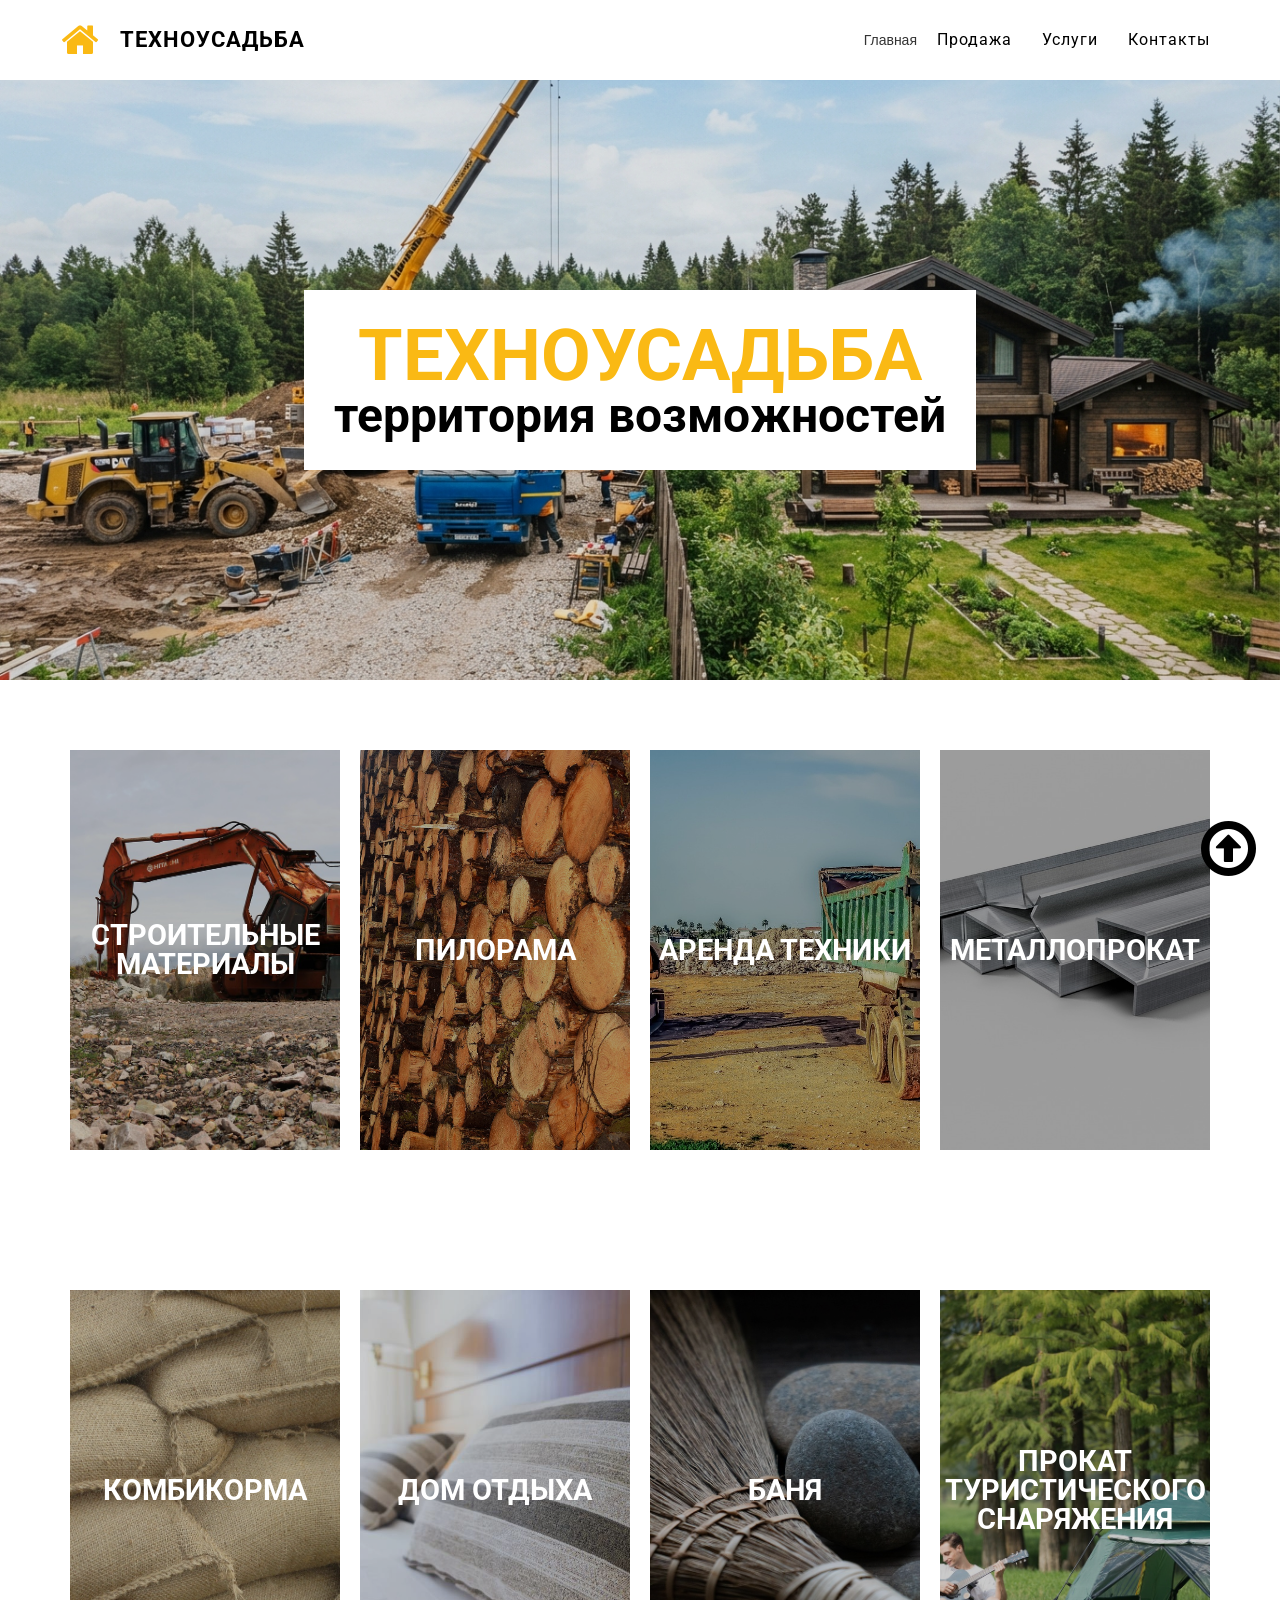
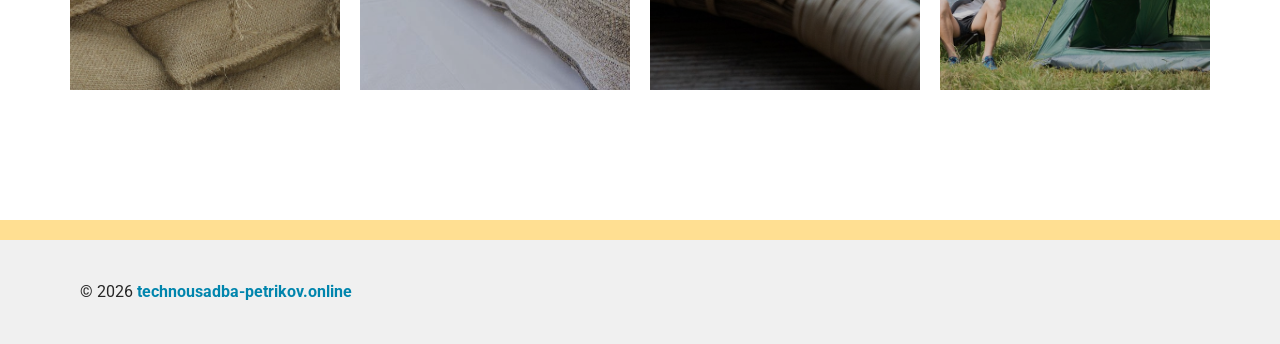
<file: index.html>
<!DOCTYPE html>

<html lang="ru">
<head>
<script type="text/javascript">
	window._spDefer = {
		queue: [],
		ready: false,
		add: function(fn) {
			if (this.ready) { fn(); }
			else { this.queue.push(fn); }
		},
		done: function() {
			this.ready = true;
			var fns = this.queue;
			this.queue = [];
			for (var i = 0; i < fns.length; i++) { fns[i](); }
		}
	};
	 </script>
<meta content="text/html; charset=utf-8" http-equiv="content-type"/>
<title>металлопрокат,аренда спецтехники, пилорама,строительные материалы, усадьба,комбикорма Петриков</title>
<base href="https://mmfgubar-rgb.github.io/agro/"/>
<link href="/" rel="canonical"/>
<meta content="width=device-width, initial-scale=1" name="viewport"/>
<meta content="Песок,щебень,отсев с доставкой, аренда спецтехники, доставка грузов, пилорама, металлопрокат, комбикорма, усадьба для активного отдыха с прокатом в Петрикове Гомельская область Беларусь" name="description"/>
<meta content="Аренда экскаватора петриков,Прокат строительной техники петриков,Аренда грузовика самосвала,Техника в аренду для земляных работ,Аренда крана петриков,Спецтехника на выездной основе,купить песок недорого петриков,купить щебень недорого петриков,купить отсев недорого петриков,купить металлопрокат недорого петриков,купить комбикорм недорого петриков,купить трубу недорого петриков,аренда,комбикорма,металлопрокат,труба,арматура,шестигранник,лист,амкодор,погрузчик,пилорама,услуги пилорамы,песок,щебень,отсев,доставка,доставка грузов,миниэкскаватор,усадьба,на сутки,усадьба на сутки,комбикорм,зерно,корм для птиц" name="keywords"/>
<!-- Facebook Open Graph -->
<meta content="металлопрокат,аренда спецтехники, пилорама,строительные материалы, усадьба,комбикорма Петриков" property="og:title"/>
<meta content="Песок,щебень,отсев с доставкой, аренда спецтехники, доставка грузов, пилорама, металлопрокат, комбикорма, усадьба для активного отдыха с прокатом в Петрикове Гомельская область Беларусь" property="og:description"/>
<meta content="http://technousadba-petrikov.online/gallery_gen/61f83e86c34deaf7f7f71f7f09cb3542_fit.jpg" property="og:image"/>
<meta content="article" property="og:type"/>
<meta content="http://technousadba-petrikov.online/" property="og:url"/>
<!-- Facebook Open Graph end -->
<meta content="Freesite.by" name="generator"/>
<link href="css/common-bundle_de8c57c2.css" rel="stylesheet" type="text/css"/>
<link href="https://fonts.googleapis.com/css?family=Roboto:100,100i,300,300i,400,400i,500,500i,700,700i,900,900i&amp;subset=cyrillic,cyrillic-ext,greek,greek-ext,latin,latin-ext,vietnamese" rel="stylesheet" type="text/css"/>
<link href="https://fonts.googleapis.com/css?family=Nunito:900&amp;subset=latin" rel="stylesheet" type="text/css"/>
<link href="css/a188dd9be52e00c80cdee6f81441b780-bundle_de8c57c2.css" id="wb-page-stylesheet" rel="stylesheet" type="text/css"/>
<link href="gallery/favicons/favicon-120x120.png" rel="apple-touch-icon" sizes="120x120" type="image/png"/><link href="gallery/favicons/favicon-120x120.png" rel="icon" sizes="120x120" type="image/png"/><link href="gallery/favicons/favicon-152x152.png" rel="apple-touch-icon" sizes="152x152" type="image/png"/><link href="gallery/favicons/favicon-152x152.png" rel="icon" sizes="152x152" type="image/png"/><link href="gallery/favicons/favicon-180x180.png" rel="apple-touch-icon" sizes="180x180" type="image/png"/><link href="gallery/favicons/favicon-180x180.png" rel="icon" sizes="180x180" type="image/png"/><link href="gallery/favicons/favicon-192x192.png" rel="icon" sizes="192x192" type="image/png"/><link href="gallery/favicons/favicon-60x60.png" rel="apple-touch-icon" sizes="60x60" type="image/png"/><link href="gallery/favicons/favicon-60x60.png" rel="icon" sizes="60x60" type="image/png"/><link href="gallery/favicons/favicon-76x76.png" rel="apple-touch-icon" sizes="76x76" type="image/png"/><link href="gallery/favicons/favicon-76x76.png" rel="icon" sizes="76x76" type="image/png"/><link href="gallery/favicons/favicon.png" rel="icon" type="image/png"/> <script>window._spDefer.add(function() {
    (function (m, e, t, r, i, k, a) {
      m[i] = m[i] || function () { (m[i].a = m[i].a || []).push(arguments) };
      m[i].l = 1 * new Date(); k = e.createElement(t), a = e.getElementsByTagName(t)[0], k.async = 1, k.src = r, a.parentNode.insertBefore(k, a)
    })
      (window, document, "script", "https://mc.yandex.ru/metrika/tag.js", "ym");
    ym(113571539, "init", {
      clickmap: true,
      trackLinks: true,
      accurateTrackBounce: true,
      webvisor: true
    });
    });</script>
<script>window._spDefer.add(function() {
	window.useTrailingSlashes = true;
	window.disableRightClick = false;
	window.currLang = 'ru';
});</script>
<meta content="afd06c3b81fefb02" name="yandex-verification"/>
<!--[if lt IE 9]>
	<script src="js/html5shiv.min.js"></script>
	<![endif]-->
<script type="text/javascript">
		window._spDefer.add(function() {
});    </script>
</head>
<body class="site site-lang-ru"><div class="root wb-layout-vertical" id="wb_root"><div class="wb_sbg"></div><div class="wb_element wb-layout-element" data-plugin="LayoutElement" id="wb_header_a188dd9be52e00c80cdee6f81441b780"><div class="wb_content wb-layout-vertical"><div class="wb_element wb-anim-entry wb-anim wb-anim-fade-in-none wb-layout-element" data-plugin="LayoutElement" data-wb-anim-entry-delay="0" data-wb-anim-entry-time="0.6" id="a188dd9bcf5c39d3a5d5e26f73644473"><div class="wb_content wb-layout-horizontal"><div class="wb_element wb-layout-element" data-plugin="LayoutElement" id="a188dd9bcf5c3a4a687399c791afe383"><div class="wb_content wb-layout-horizontal"><div class="wb_element wb_element_picture" data-plugin="Picture" id="a188dd9bcf5c3bad4231524a4288db7b" title=""><div class="wb_picture_wrap" style="height: 100%"><div class="wb-picture-wrapper" style="overflow: visible; display: flex"><a href="./"><svg style="direction: ltr; color:#fab914" viewbox="0 0 1793.982 1793.982" width="100%" xmlns="http://www.w3.org/2000/svg"><text fill="currentColor" font-size="1792" style='font-family: "FontAwesome"' x="65.501415" y="1537.02"></text></svg></a></div></div></div><div class="wb_element wb_text_element" data-plugin="TextArea" id="a188dd9bcf5c3cbab52769f8fea7a313" style=" line-height: normal;"><h4 class="wb-stl-pagetitle">ТЕХНОУСАДЬБА</h4>
</div></div></div><div class="wb_element wb-layout-element" data-plugin="LayoutElement" id="a18b618088680024c1d96ceaaeee30d4"><div class="wb_content wb-layout-vertical"><div class="wb_element wb-menu wb-prevent-layout-click wb-menu-mobile" data-plugin="Menu" id="a188dd9bcf5c3d528a8a8d2f7c7f3d5e"><span class="btn btn-default btn-collapser"><span class="icon-bar"></span><span class="icon-bar"></span><span class="icon-bar"></span></span><ul class="hmenu" dir="ltr"><li class="wb_this_page_menu_item active">Главная</a></li><li><a href="продажа/">Продажа</a></li><li><a href="Услуги/">Услуги</a></li><li><a href="Контакты/">Контакты</a></li></ul><div class="clearfix"></div></div></div></div></div></div></div></div><div class="wb_element wb-layout-element" data-plugin="LayoutElement" id="wb_main_a188dd9be52e00c80cdee6f81441b780"><div class="wb_content wb-layout-vertical"><div class="wb_element wb-layout-element" data-plugin="LayoutElement" id="a188dd9bcf5c15471071eff2e6621015"><div class="wb_content wb-layout-horizontal"><div class="wb_element wb-layout-element" data-plugin="LayoutElement" id="a188dd9bcf5c16d4f78ddaf228719752"><div class="wb_content wb-layout-vertical"><div class="wb_element wb-sticky wb-layout-element" data-h-align="right" data-plugin="LayoutElement" data-v-align="bottom" id="a1a0cf8f7573007cb19753d3514fcea6"><div class="wb_content wb-layout-horizontal"><div class="wb_element wb_element_picture" data-plugin="Picture" id="a1a0cf8f757301141485e6b3e65ab3bf" title=""><div class="wb_picture_wrap" style="height: 100%"><div class="wb-picture-wrapper" style="overflow: visible; display: flex"><a href="javascript:void(0);" onclick="window.scrollTo({top: 0, behavior: 'smooth'});"><svg height="64" style="direction: ltr; color:#000000" viewbox="0 0 1793.982 1793.982" xmlns="http://www.w3.org/2000/svg"><text fill="currentColor" font-size="1792" style='font-family: "FontAwesome"' x="129.501415" y="1537.02"></text></svg></a></div></div></div></div></div><div class="wb_element wb_text_element" data-plugin="TextArea" id="a188dd9bcf5c17f796f6d9f55d2b4aad" style=" line-height: normal;"><h1 class="wb-stl-heading1"><font color="#fab914">ТЕХНОУСАДЬБА</font></h1>
<h2 class="wb-stl-heading2">территория возможностей</h2>
</div></div></div></div></div><div class="wb_element wb-layout-element" data-plugin="LayoutElement" id="a188dd9bcf5c186cd101fc2d01fe8fbc"><div class="wb_content wb-layout-horizontal"><div class="wb_element wb-layout-element wb-layout-has-link" data-plugin="LayoutElement" id="a188dd9bcf5c1975865e9204c2d1274c"><a class="wb-layout-link" href="продажа/"></a><div class="wb_content wb-layout-horizontal"><div class="wb_element wb_text_element" data-plugin="TextArea" id="a188dd9bcf5c1a8cf7c7fdb318c711d4" style=" line-height: normal;"><h3 class="wb-stl-heading3" style="text-align: center;">Строительные материалы</h3>
</div></div></div><div class="wb_element wb-layout-element wb-layout-has-link" data-plugin="LayoutElement" id="a188dd9bcf5c1b61b45d3adfd476e345"><a class="wb-layout-link" href="Услуги/"></a><div class="wb_content wb-layout-horizontal"><div class="wb_element wb_text_element" data-plugin="TextArea" id="a188dd9bcf5c1cde75f880f7ed211846" style=" line-height: normal;"><h3 class="wb-stl-heading3">пилорама</h3>
</div></div></div><div class="wb_element wb-layout-element wb-layout-has-link" data-plugin="LayoutElement" id="a188dd9bcf5c1d9dfc5b276fd56dcb0e"><a class="wb-layout-link" href="Услуги/"></a><div class="wb_content wb-layout-horizontal"><div class="wb_element wb_text_element" data-plugin="TextArea" id="a188dd9bcf5c1e2c987c2abadcd0743f" style=" line-height: normal;"><h3 class="wb-stl-heading3">аренда техники</h3>
</div></div></div><div class="wb_element wb-layout-element wb-layout-has-link" data-plugin="LayoutElement" id="a188dd9bcf5c1f634a999d2729c914c1"><a class="wb-layout-link" href="продажа/"></a><div class="wb_content wb-layout-horizontal"><div class="wb_element wb_text_element" data-plugin="TextArea" id="a188dd9bcf5c2061b48f90fce93f77c2" style=" line-height: normal;"><h3 class="wb-stl-heading3">металлопрокат</h3>
</div></div></div></div></div><div class="wb_element wb-layout-element" data-plugin="LayoutElement" id="a188dd9bcf5c2113b9a787263d9d4c54"><div class="wb_content wb-layout-vertical"><div class="wb_element wb-layout-element" data-plugin="LayoutElement" id="a1a0c9a2925e00c3ae2e5b07450f0aa8"><div class="wb_content wb-layout-horizontal"><div class="wb_element wb-layout-element wb-layout-has-link" data-plugin="LayoutElement" id="a1a0c9a2926000188a1efc5a2a5121cd"><a class="wb-layout-link" href="продажа/"></a><div class="wb_content wb-layout-horizontal"><div class="wb_element wb_text_element" data-plugin="TextArea" id="a1a0c9a29262001be0b885f22aadc073" style=" line-height: normal;"><h3 class="wb-stl-heading3" style="text-align: center;">комбикорма</h3>
</div></div></div><div class="wb_element wb-layout-element wb-layout-has-link" data-plugin="LayoutElement" id="a1a0c9a29266008a4d293bb097240fb1"><a class="wb-layout-link" href="Услуги/"></a><div class="wb_content wb-layout-horizontal"><div class="wb_element wb_text_element" data-plugin="TextArea" id="a1a0c9a2926700a32e9e75d2c7b5bda9" style=" line-height: normal;"><h3 class="wb-stl-heading3">дом отдыха</h3>
</div></div></div><div class="wb_element wb-layout-element wb-layout-has-link" data-plugin="LayoutElement" id="a1a0c9a2926c00649768aa9d5ef61ec0"><a class="wb-layout-link" href="Услуги/"></a><div class="wb_content wb-layout-horizontal"><div class="wb_element wb_text_element" data-plugin="TextArea" id="a1a0c9a4647b0003ffcf6fc4d0a14627" style=" line-height: normal;"><h3 class="wb-stl-heading3">баня</h3>
</div></div></div><div class="wb_element wb-layout-element wb-layout-has-link" data-plugin="LayoutElement" id="a1a0c9a292700024ea8f060cbba9cb5f"><a class="wb-layout-link" href="Услуги/"></a><div class="wb_content wb-layout-horizontal"><div class="wb_element wb_text_element" data-plugin="TextArea" id="a1a0c9a2927100ef9f965d3b9d4d3b83" style=" line-height: normal;"><h3 class="wb-stl-heading3" style="text-align: center;">прокат туристического снаряжения</h3>
</div></div></div></div></div></div></div><div class="wb_element wb-layout-element" data-plugin="LayoutElement" id="a188dd9bcf5c2ddc8476201e6d5ac6c6"><div class="wb_content wb-layout-vertical"></div></div></div></div><div class="wb_element wb-layout-element" data-plugin="LayoutElement" id="wb_footer_a188dd9be52e00c80cdee6f81441b780"><div class="wb_content wb-layout-vertical"><div class="wb_element wb-anim-entry wb-anim wb-anim-fade-in-none wb-layout-element" data-plugin="LayoutElement" data-wb-anim-entry-delay="0" data-wb-anim-entry-time="0.6" id="a188dd9bcf5c56aba3236df2412e23ef"><div class="wb_content wb-layout-horizontal"><div class="wb_element wb-layout-element" data-plugin="LayoutElement" id="a188dd9bcf5c57aed74747d9801c1bad"><div class="wb_content wb-layout-horizontal"><div class="wb_element wb_text_element" data-plugin="TextArea" id="a188dd9bcf5c58a4964ee680596a10e2" style=" line-height: normal;"><p class="wb-stl-footer">© 2026 <a href="http://technousadba-petrikov.online">technousadba-petrikov.online</a></p></div></div></div></div></div><div class="wb_element" data-plugin="WB_Footer" id="wb_footer_c" style="text-align: center; width: 100%;"><div class="wb_footer"></div><script>window._spDefer.add(function() {
			$(function() {
				var footer = $(".wb_footer");
				var html = (footer.html() + "").replace(/^\s+|\s+$/g, "");
				if (!html) {
					footer.parent().remove();
					footer = $("#footer, #footer .wb_cont_inner");
					footer.css({height: ""});
				}
			});
			});</script></div></div></div></div><script src="js/jquery-3.5.1.min.js" type="text/javascript"></script>
<script defer="" src="js/common-bundle_de8c57c2.js" type="text/javascript"></script><script>
    document.addEventListener('DOMContentLoaded', function () {
        window._spDefer.done();
    });
</script>
</body>
</html>
</file>
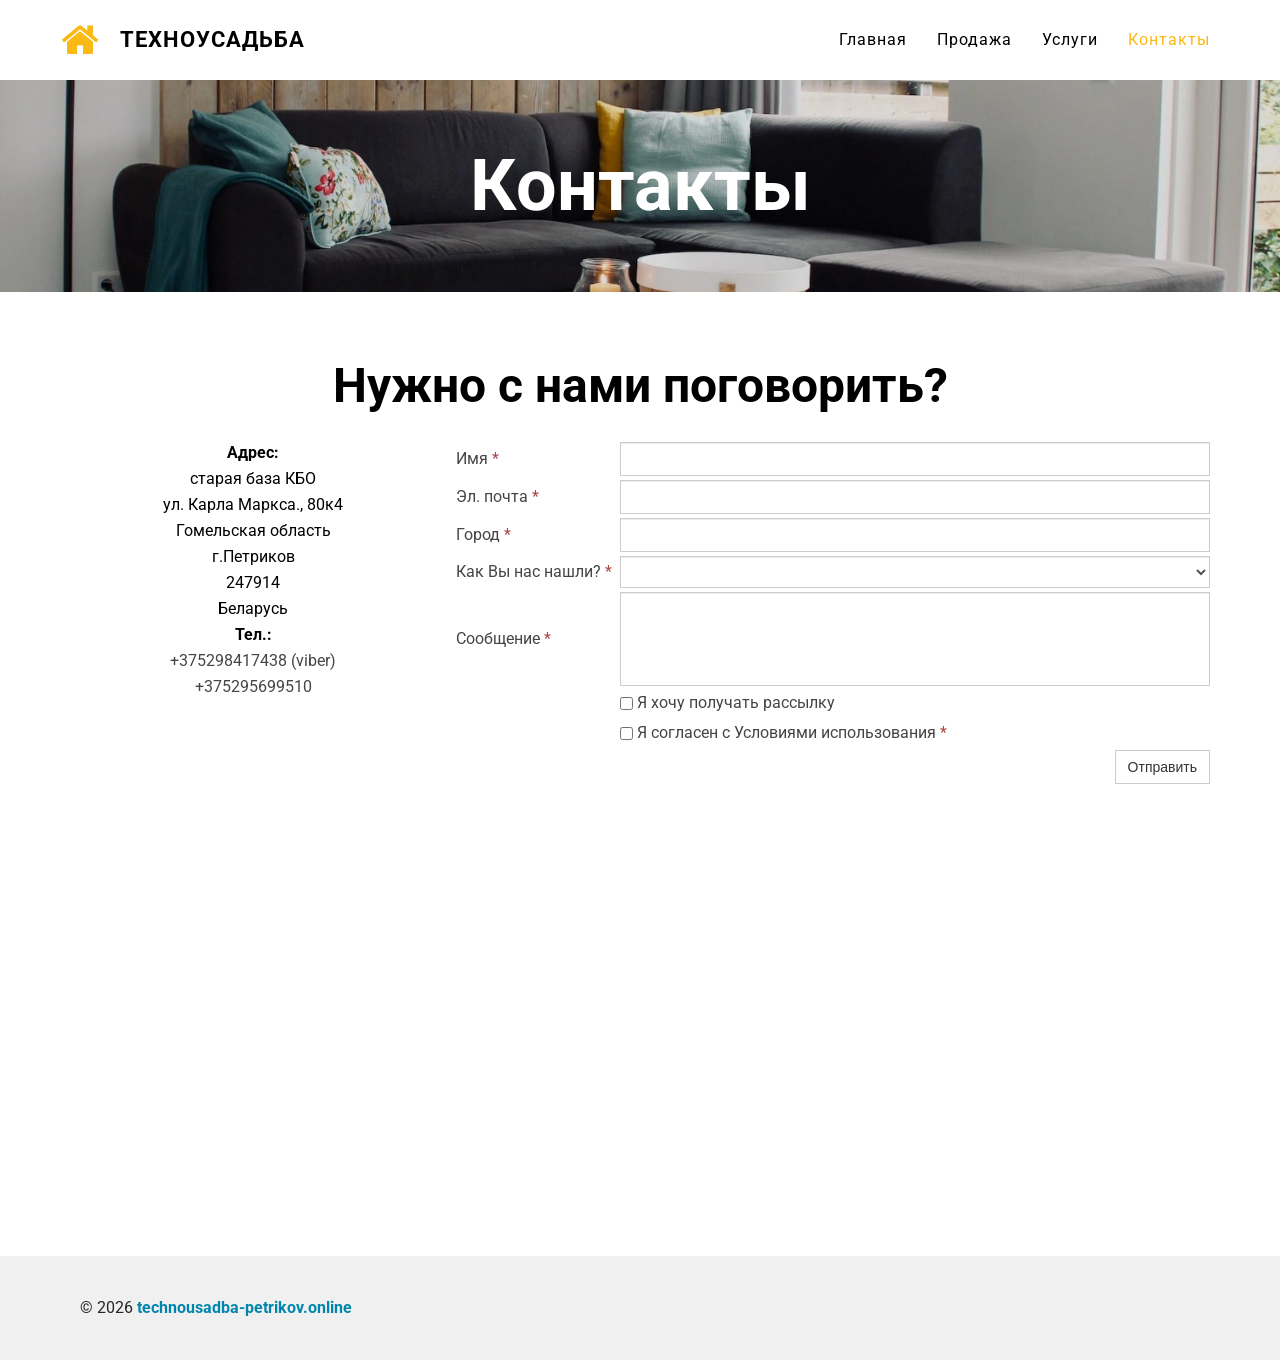
<file: Контакты/index.html>
<!DOCTYPE html>

<html lang="ru">
<head>
<script type="text/javascript">
	window._spDefer = {
		queue: [],
		ready: false,
		add: function(fn) {
			if (this.ready) { fn(); }
			else { this.queue.push(fn); }
		},
		done: function() {
			this.ready = true;
			var fns = this.queue;
			this.queue = [];
			for (var i = 0; i < fns.length; i++) { fns[i](); }
		}
	};
	</script>
<meta content="text/html; charset=utf-8" http-equiv="content-type"/>
<title>Контакты</title>
<base href="https://mmfgubar-rgb.github.io/agro/"/>
<link href="http://technousadba-petrikov.online/Контакты/" rel="canonical"/>
<meta content="width=device-width, initial-scale=1" name="viewport"/>
<meta content="Контакты" name="description"/>
<meta content="Контакты" name="keywords"/>
<!-- Facebook Open Graph -->
<meta content="Контакты" property="og:title"/>
<meta content="" property="og:description"/>
<meta content="" property="og:image"/>
<meta content="article" property="og:type"/>
<meta content="http://technousadba-petrikov.online/%D0%9A%D0%BE%D0%BD%D1%82%D0%B0%D0%BA%D1%82%D1%8B/" property="og:url"/>
<!-- Facebook Open Graph end -->
<meta content="Freesite.by" name="generator"/>
<link href="css/common-bundle.css?ts=20261008233754" rel="stylesheet" type="text/css"/>
<link href="https://fonts.googleapis.com/css?family=Roboto:100,100i,300,300i,400,400i,500,500i,700,700i,900,900i&amp;subset=cyrillic,cyrillic-ext,greek,greek-ext,latin,latin-ext,vietnamese" rel="stylesheet" type="text/css"/>
<link href="https://fonts.googleapis.com/css?family=Nunito:900&amp;subset=latin" rel="stylesheet" type="text/css"/>
<link href="css/a188dd9be52e01419ba3e6313e63be2b-bundle.css?ts=20261008233754" id="wb-page-stylesheet" rel="stylesheet" type="text/css"/>
<link href="gallery/favicons/favicon-120x120.png" rel="apple-touch-icon" sizes="120x120" type="image/png"/><link href="gallery/favicons/favicon-120x120.png" rel="icon" sizes="120x120" type="image/png"/><link href="gallery/favicons/favicon-152x152.png" rel="apple-touch-icon" sizes="152x152" type="image/png"/><link href="gallery/favicons/favicon-152x152.png" rel="icon" sizes="152x152" type="image/png"/><link href="gallery/favicons/favicon-180x180.png" rel="apple-touch-icon" sizes="180x180" type="image/png"/><link href="gallery/favicons/favicon-180x180.png" rel="icon" sizes="180x180" type="image/png"/><link href="gallery/favicons/favicon-192x192.png" rel="icon" sizes="192x192" type="image/png"/><link href="gallery/favicons/favicon-60x60.png" rel="apple-touch-icon" sizes="60x60" type="image/png"/><link href="gallery/favicons/favicon-60x60.png" rel="icon" sizes="60x60" type="image/png"/><link href="gallery/favicons/favicon-76x76.png" rel="apple-touch-icon" sizes="76x76" type="image/png"/><link href="gallery/favicons/favicon-76x76.png" rel="icon" sizes="76x76" type="image/png"/><link href="gallery/favicons/favicon.png" rel="icon" type="image/png"/> <script>window._spDefer.add(function() {
    (function (m, e, t, r, i, k, a) {
      m[i] = m[i] || function () { (m[i].a = m[i].a || []).push(arguments) };
      m[i].l = 1 * new Date(); k = e.createElement(t), a = e.getElementsByTagName(t)[0], k.async = 1, k.src = r, a.parentNode.insertBefore(k, a)
    })
      (window, document, "script", "https://mc.yandex.ru/metrika/tag.js", "ym");
    ym(113571539, "init", {
      clickmap: true,
      trackLinks: true,
      accurateTrackBounce: true,
      webvisor: true
    });
    });</script>
<script>window._spDefer.add(function() {
	window.useTrailingSlashes = true;
	window.disableRightClick = false;
	window.currLang = 'ru';
});</script>
<!--[if lt IE 9]>
	<script src="js/html5shiv.min.js"></script>
	<![endif]-->
<script type="text/javascript">
		window._spDefer.add(function() {
});    </script>
</head>
<body class="site site-lang-ru"><div data-replaced-tag="head">
<script data-custom-script="true" src="https://api-maps.yandex.ru/2.1/?apikey=%D0%B2%D0%B0%D1%88%20API-%D0%BA%D0%BB%D1%8E%D1%87&amp;lang=ru_RU" type="text/javascript">
</script>
</div><div class="root wb-layout-vertical" id="wb_root"><div class="wb_sbg"></div><div class="wb_element wb-layout-element" data-plugin="LayoutElement" id="wb_header_a188dd9be52e01419ba3e6313e63be2b"><div class="wb_content wb-layout-vertical"><div class="wb_element wb-anim-entry wb-anim wb-anim-fade-in-none wb-layout-element" data-plugin="LayoutElement" data-wb-anim-entry-delay="0" data-wb-anim-entry-time="0.6" id="a188dd9bcf5c39d3a5d5e26f73644473"><div class="wb_content wb-layout-horizontal"><div class="wb_element wb-layout-element" data-plugin="LayoutElement" id="a188dd9bcf5c3a4a687399c791afe383"><div class="wb_content wb-layout-horizontal"><div class="wb_element wb_element_picture" data-plugin="Picture" id="a188dd9bcf5c3bad4231524a4288db7b" title=""><div class="wb_picture_wrap" style="height: 100%"><div class="wb-picture-wrapper" style="overflow: visible; display: flex"><a href="./"><svg style="direction: ltr; color:#fab914" viewbox="0 0 1793.982 1793.982" width="100%" xmlns="http://www.w3.org/2000/svg"><text fill="currentColor" font-size="1792" style='font-family: "FontAwesome"' x="65.501415" y="1537.02"></text></svg></a></div></div></div><div class="wb_element wb_text_element" data-plugin="TextArea" id="a188dd9bcf5c3cbab52769f8fea7a313" style=" line-height: normal;"><h4 class="wb-stl-pagetitle">ТЕХНОУСАДЬБА</h4>
</div></div></div><div class="wb_element wb-layout-element" data-plugin="LayoutElement" id="a18b618088680024c1d96ceaaeee30d4"><div class="wb_content wb-layout-vertical"><div class="wb_element wb-menu wb-prevent-layout-click wb-menu-mobile" data-plugin="Menu" id="a188dd9bcf5c3d528a8a8d2f7c7f3d5e"><span class="btn btn-default btn-collapser"><span class="icon-bar"></span><span class="icon-bar"></span><span class="icon-bar"></span></span><ul class="hmenu" dir="ltr"><li><a href="./">Главная</a></li><li><a href="продажа/">Продажа</a></li><li><a href="Услуги/">Услуги</a></li><li class="wb_this_page_menu_item active"><a href="Контакты/">Контакты</a></li></ul><div class="clearfix"></div></div></div></div></div></div></div></div><div class="wb_element wb-layout-element" data-plugin="LayoutElement" id="wb_main_a188dd9be52e01419ba3e6313e63be2b"><div class="wb_content wb-layout-vertical"><div class="wb_element wb-layout-element" data-plugin="LayoutElement" id="a1a11cf3a05100c4b592f5738c9cdda5"><div class="wb_content wb-layout-vertical"><div class="wb_element wb_text_element wb-anim-entry wb-anim wb-anim-fade-in-none" data-plugin="TextArea" data-wb-anim-entry-delay="0" data-wb-anim-entry-time="0.6" id="a188dd9bcf5c0a4deb7d190b1b156968" style=" line-height: normal;"><h1 class="wb-stl-heading1"><font color="#ffffff">Контакты</font></h1>
</div></div></div><div class="wb_element wb-anim-entry wb-anim wb-anim-fade-in-none wb-layout-element" data-plugin="LayoutElement" data-wb-anim-entry-delay="0" data-wb-anim-entry-time="0.6" id="a188dd9bcf5c0b5da4123a2eca0b6c70"><div class="wb_content wb-layout-vertical"><div class="wb_element wb_text_element" data-plugin="TextArea" id="a188dd9bcf5c0c8d7147e1315f3b0e21" style=" line-height: normal;"><h2 class="wb-stl-heading2">Нужно с нами поговорить?</h2>
</div><div class="wb_element wb-layout-element" data-plugin="LayoutElement" id="a188dd9bcf5c0df9dc4eaaf545c178e0"><div class="wb_content wb-layout-horizontal"><div class="wb_element wb_text_element" data-plugin="TextArea" id="a188dd9bcf5c0eb23898af91d58c607a" style=" line-height: normal;"><p class="wb-stl-normal" style="text-align: center;"><span style="color:rgba(0,0,0,1);"><strong>Адрес:</strong></span></p>
<p class="wb-stl-normal" style="text-align: center;"><span style="color:rgba(0,0,0,1);">старая база КБО</span></p>
<p class="wb-stl-normal" style="text-align: center;"><span style="color:rgba(0,0,0,1);">ул. Карла Маркса., 80к4</span></p>
<p class="wb-stl-normal" style="text-align: center;"><span style="color:rgba(0,0,0,1);">Гомельская область</span></p>
<p class="wb-stl-normal" style="text-align: center;"><span style="color:rgba(0,0,0,1);">г.Петриков</span></p>
<p class="wb-stl-normal" style="text-align: center;"><span style="color:rgba(0,0,0,1);">247914</span></p>
<p class="wb-stl-normal" style="text-align: center;"><span style="color:rgba(0,0,0,1);">Беларусь</span><br/></p>
<p class="wb-stl-normal" style="text-align: center;"><span style="color:rgba(0,0,0,1);"><strong>Тел.:</strong></span></p>
<p class="wb-stl-normal" style="text-align: center;">+375298417438 (viber)</p>
<p class="wb-stl-normal" style="text-align: center;">+375295699510</p>
</div><div class="wb_element" data-plugin="Form" id="a188dd9bcf5c0fb96377e2c8365ec555"><form action="#" class="wb_form wb_mob_form wb_form_ltr wb_form_vertical" enctype="multipart/form-data" id="a188dd9bcf5c0fb96377e2c8365ec555_form" method="post"><input name="wb_form_id" type="hidden" value="f4fd60cc"/><input name="wb_form_uuid" type="hidden" value="edbbff1f"/><input name="secure_token" type="hidden" value="a188dd9bcf5c0fb96377e2c8365ec555:c386a4f80d2d4900041da78f7c5a043d"/><textarea autocomplete="off" class="hpc" cols="20" name="message" rows="3"></textarea><table><tr><th>Имя<span class="text-danger"> *</span></th><td><input name="wb_input_0" type="hidden" value="Имя"/><div><input class="form-control form-field" maxlength="255" name="wb_input_0" placeholder="" required="required" type="text" value=""/></div></td></tr><tr><th>Эл. почта<span class="text-danger"> *</span></th><td><input name="wb_input_1" type="hidden" value="Эл. почта"/><div><input class="form-control form-field" maxlength="255" name="wb_input_1" placeholder="" required="required" type="text" value=""/></div></td></tr><tr><th>Город<span class="text-danger"> *</span></th><td><input name="wb_input_2" type="hidden" value="Город"/><div><input class="form-control form-field" maxlength="255" name="wb_input_2" placeholder="" required="required" type="text" value=""/></div></td></tr><tr><th>Как Вы нас нашли?<span class="text-danger"> *</span></th><td><input name="wb_input_3" type="hidden" value="Как Вы нас нашли?"/><div><select class="form-control form-field" name="wb_input_3" required="required"><option disabled="" selected=""></option><option value="Через Google">Через Google</option><option value="Перешли по ссылке с другого сайта">Перешли по ссылке с другого сайта</option><option value="Рассказали друзья">Рассказали друзья</option></select></div></td></tr><tr class="area-row"><th>Сообщение<span class="text-danger"> *</span></th><td><input name="wb_input_4" type="hidden" value="Сообщение"/><div><textarea class="form-control form-field form-area-field" name="wb_input_4" placeholder="" required="required" rows="4"></textarea></div></td></tr><tr><th></th><td><div><label class="checkbox-label"><input class="form-control form-field" name="wb_input_5" type="checkbox" value="1"/> <p>Я хочу получать рассылку</p></label></div></td></tr><tr><th></th><td><div><label class="checkbox-label"><input class="form-control form-field" name="wb_input_6" required="required" type="checkbox" value="1"/> <p>Я согласен с Условиями использования</p><span class="text-danger"> *</span></label></div></td></tr><tr class="form-footer"><td class="text-right" colspan="2"><button class="btn btn-default" type="submit"><span>Отправить</span></button></td></tr></table></form><script>window._spDefer.add(function() {
						});</script><script>window._spDefer.add(function() {
	$('#a188dd9bcf5c0fb96377e2c8365ec555 form').on('submit', function (e) {
		if (document.cookieIsAllowed && !document.cookieIsAllowed("_GRECAPTCHA")) {
			e.stopPropagation();
			$(this).find('button[type=submit]').append($('<input>').attr('type', 'hidden').attr('name', 'cookieDontAllow').val('1'));
			return true;
		}		;return true;
	});
});
</script></div></div></div></div></div><div class="wb_element wb-map wb-prevent-layout-click" data-plugin="yandex_maps" id="a1a11cf3bda700630c982eff709821b6"><div class="ymaps" id="a1a11cf3bda700630c982eff709821b6_ymaps" style="width: 100%; height: 100%;"></div>
<script>window._spDefer.add(function() {
	window.WB_YandexMaps = {
		scriptReady: false,
		ymaps: null,
		maps: [],
		listeners: [],
		addListener: function(inst, func) {
			if (this.scriptReady) {
				var map = func.call(inst, this.ymaps);
				this.maps.push(map);
			} else {
				this.listeners.push({inst: inst, func: func});
			}
		},
		ready: function(ymaps) {
			this.scriptReady = true;
			this.ymaps = ymaps;
			for (var i = 0; i < this.listeners.length; i++) {
				var map = this.listeners[i].func.call(this.listeners[i].inst, ymaps);
				this.maps.push(map);
			}
		}
	};
	window.WB_YandexMaps_script_fn = function(ymaps) { window.WB_YandexMaps.ready(ymaps); };
});</script>
<script src="https://api-maps.yandex.ru/2.1/?onload=WB_YandexMaps_script_fn&amp;lang=ru_RU" type="text/javascript"></script><script>window._spDefer.add(function() {
	window.WB_YandexMaps.addListener(window, function(ymaps) {
		var ll = [52.133032,28.483691], zoom = 12, type = 'yandex#map';
		var map = new ymaps.Map('a1a11cf3bda700630c982eff709821b6_ymaps', { center: ll, zoom: zoom });
		if (type) map.setType(type);
		var marker = new ymaps.Placemark(ll, {});
		map.geoObjects.add(marker);
		return map;
	});
});</script>
</div><div class="wb_element wb-layout-element" data-plugin="LayoutElement" id="a188dd9bcf5c10c30e0f6e899cc82f6f"><div class="wb_content wb-layout-vertical"></div></div></div></div><div class="wb_element wb-layout-element" data-plugin="LayoutElement" id="wb_footer_a188dd9be52e01419ba3e6313e63be2b"><div class="wb_content wb-layout-vertical"><div class="wb_element wb-anim-entry wb-anim wb-anim-fade-in-none wb-layout-element" data-plugin="LayoutElement" data-wb-anim-entry-delay="0" data-wb-anim-entry-time="0.6" id="a188dd9bcf5c56aba3236df2412e23ef"><div class="wb_content wb-layout-horizontal"><div class="wb_element wb-layout-element" data-plugin="LayoutElement" id="a188dd9bcf5c57aed74747d9801c1bad"><div class="wb_content wb-layout-horizontal"><div class="wb_element wb_text_element" data-plugin="TextArea" id="a188dd9bcf5c58a4964ee680596a10e2" style=" line-height: normal;"><p class="wb-stl-footer">© 2026 <a href="http://technousadba-petrikov.online">technousadba-petrikov.online</a></p></div></div></div></div></div><div class="wb_element" data-plugin="WB_Footer" id="wb_footer_c" style="text-align: center; width: 100%;"><div class="wb_footer"></div><script>window._spDefer.add(function() {
			$(function() {
				var footer = $(".wb_footer");
				var html = (footer.html() + "").replace(/^\s+|\s+$/g, "");
				if (!html) {
					footer.parent().remove();
					footer = $("#footer, #footer .wb_cont_inner");
					footer.css({height: ""});
				}
			});
			});</script></div></div></div></div><script src="js/jquery-3.5.1.min.js" type="text/javascript"></script>
<script defer="" src="js/common-bundle.js?ts=20261008233754" type="text/javascript"></script><script>
    document.addEventListener('DOMContentLoaded', function () {
        window._spDefer.done();
    });
</script>
</body>
</html>
</file>
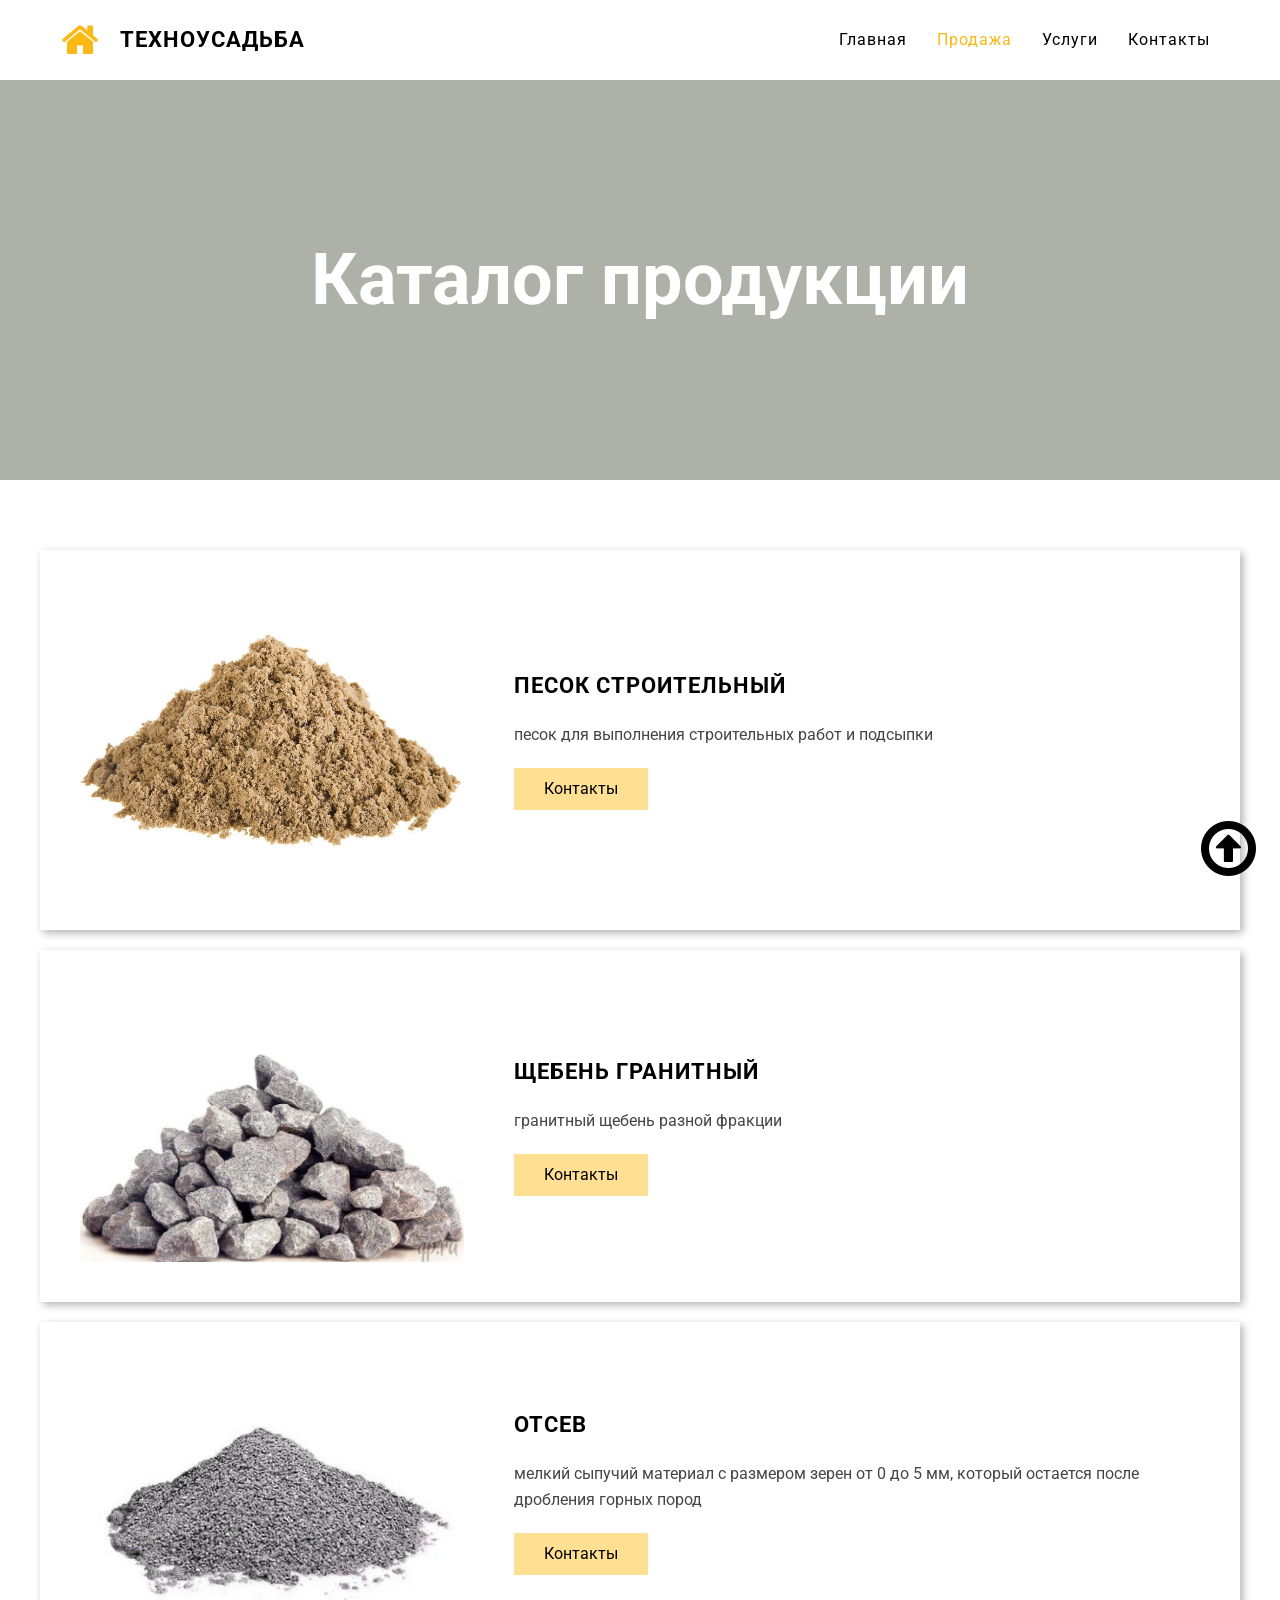
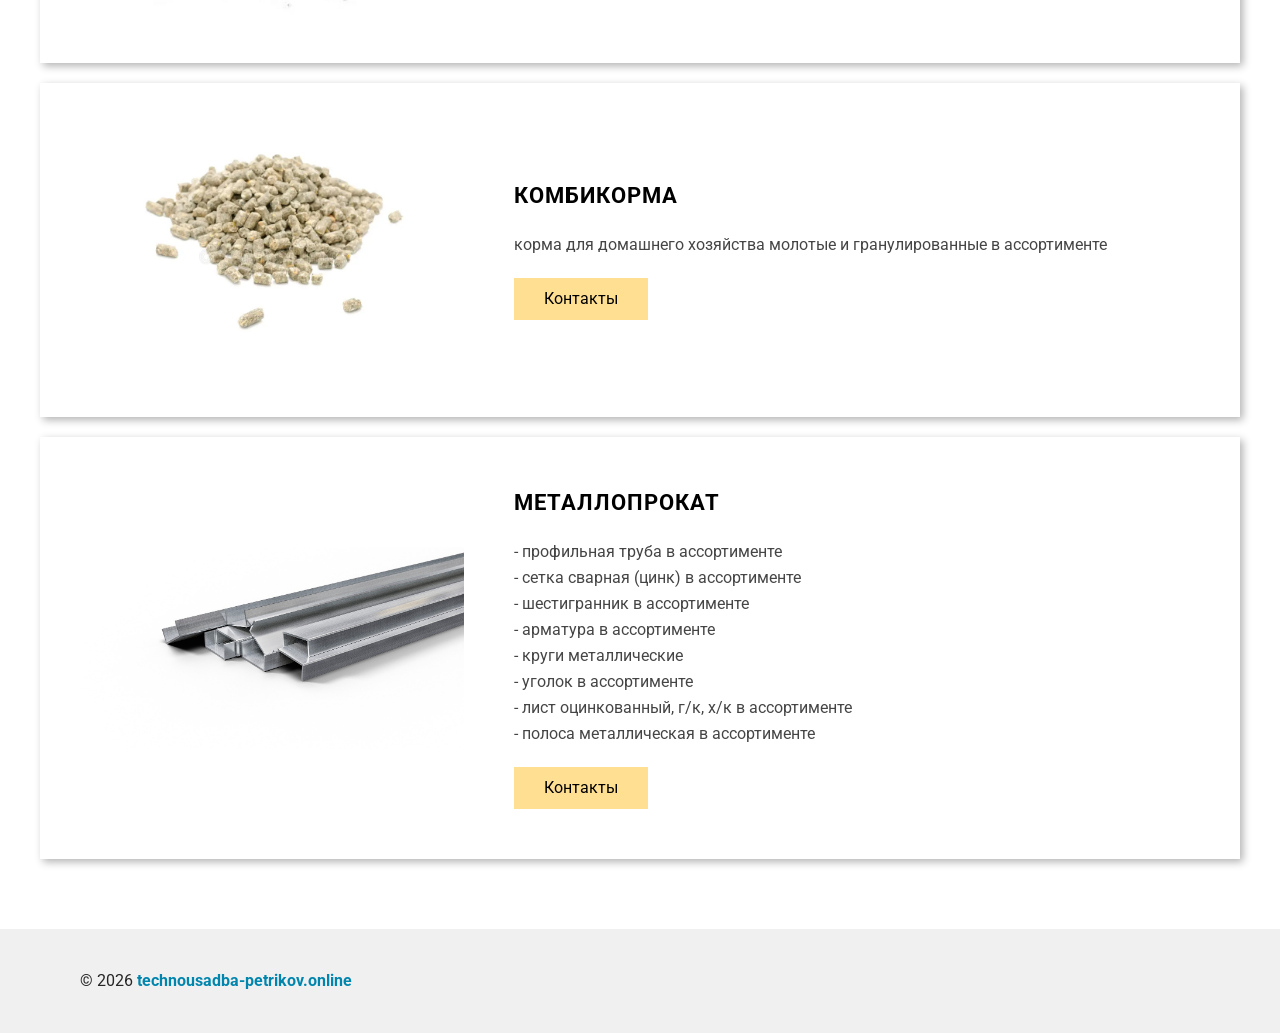
<file: продажа/index.html>
<!DOCTYPE html>

<html lang="ru">
<head>
<script type="text/javascript">
	window._spDefer = {
		queue: [],
		ready: false,
		add: function(fn) {
			if (this.ready) { fn(); }
			else { this.queue.push(fn); }
		},
		done: function() {
			this.ready = true;
			var fns = this.queue;
			this.queue = [];
			for (var i = 0; i < fns.length; i++) { fns[i](); }
		}
	};
	</script>
<meta content="text/html; charset=utf-8" http-equiv="content-type"/>
<title>продажа металлопроката, трубы профильная, комбикорма, песок,щебень,отсев</title>
<base href="https://mmfgubar-rgb.github.io/agro/"/>
<link href="http://technousadba-petrikov.online/продажа/" rel="canonical"/>
<meta content="width=device-width, initial-scale=1" name="viewport"/>
<meta content="продажа металлопроката, трубы профильная, комбикорма, песок,щебень,отсев" name="description"/>
<meta content="песок,щебень,отсев,комбикорм,Петриков,петриков,зерно,для кур,для кошек,для поросят,для свиней,опилки" name="keywords"/>
<!-- Facebook Open Graph -->
<meta content="продажа металлопроката, трубы профильная, комбикорма, песок,щебень,отсев" property="og:title"/>
<meta content="продажа металлопроката, трубы профильная, комбикорма, песок,щебень,отсев" property="og:description"/>
<meta content="http://technousadba-petrikov.online/gallery_gen/6fc1934e0e10add534227143f4fee81a_fit.jpg" property="og:image"/>
<meta content="article" property="og:type"/>
<meta content="http://technousadba-petrikov.online/%D0%BF%D1%80%D0%BE%D0%B4%D0%B0%D0%B6%D0%B0/" property="og:url"/>
<!-- Facebook Open Graph end -->
<meta content="Freesite.by" name="generator"/>
<link href="css/common-bundle.css?ts=20261008233754" rel="stylesheet" type="text/css"/>
<link href="https://fonts.googleapis.com/css?family=Roboto:100,100i,300,300i,400,400i,500,500i,700,700i,900,900i&amp;subset=cyrillic,cyrillic-ext,greek,greek-ext,latin,latin-ext,vietnamese" rel="stylesheet" type="text/css"/>
<link href="https://fonts.googleapis.com/css?family=Nunito:900&amp;subset=latin" rel="stylesheet" type="text/css"/>
<link href="css/a188dd9be52e02683c601ac07342a3b1-bundle.css?ts=20261008233754" id="wb-page-stylesheet" rel="stylesheet" type="text/css"/>
<link href="gallery/favicons/favicon-120x120.png" rel="apple-touch-icon" sizes="120x120" type="image/png"/><link href="gallery/favicons/favicon-120x120.png" rel="icon" sizes="120x120" type="image/png"/><link href="gallery/favicons/favicon-152x152.png" rel="apple-touch-icon" sizes="152x152" type="image/png"/><link href="gallery/favicons/favicon-152x152.png" rel="icon" sizes="152x152" type="image/png"/><link href="gallery/favicons/favicon-180x180.png" rel="apple-touch-icon" sizes="180x180" type="image/png"/><link href="gallery/favicons/favicon-180x180.png" rel="icon" sizes="180x180" type="image/png"/><link href="gallery/favicons/favicon-192x192.png" rel="icon" sizes="192x192" type="image/png"/><link href="gallery/favicons/favicon-60x60.png" rel="apple-touch-icon" sizes="60x60" type="image/png"/><link href="gallery/favicons/favicon-60x60.png" rel="icon" sizes="60x60" type="image/png"/><link href="gallery/favicons/favicon-76x76.png" rel="apple-touch-icon" sizes="76x76" type="image/png"/><link href="gallery/favicons/favicon-76x76.png" rel="icon" sizes="76x76" type="image/png"/><link href="gallery/favicons/favicon.png" rel="icon" type="image/png"/> <script>window._spDefer.add(function() {
    (function (m, e, t, r, i, k, a) {
      m[i] = m[i] || function () { (m[i].a = m[i].a || []).push(arguments) };
      m[i].l = 1 * new Date(); k = e.createElement(t), a = e.getElementsByTagName(t)[0], k.async = 1, k.src = r, a.parentNode.insertBefore(k, a)
    })
      (window, document, "script", "https://mc.yandex.ru/metrika/tag.js", "ym");
    ym(113571539, "init", {
      clickmap: true,
      trackLinks: true,
      accurateTrackBounce: true,
      webvisor: true
    });
    });</script>
<script>window._spDefer.add(function() {
	window.useTrailingSlashes = true;
	window.disableRightClick = false;
	window.currLang = 'ru';
});</script>
<!--[if lt IE 9]>
	<script src="js/html5shiv.min.js"></script>
	<![endif]-->
<script type="text/javascript">
		window._spDefer.add(function() {
});    </script>
</head>
<body class="site site-lang-ru"><div class="root wb-layout-vertical" id="wb_root"><div class="wb_sbg"></div><div class="wb_element wb-layout-element" data-plugin="LayoutElement" id="wb_header_a188dd9be52e02683c601ac07342a3b1"><div class="wb_content wb-layout-vertical"><div class="wb_element wb-anim-entry wb-anim wb-anim-fade-in-none wb-layout-element" data-plugin="LayoutElement" data-wb-anim-entry-delay="0" data-wb-anim-entry-time="0.6" id="a188dd9bcf5c39d3a5d5e26f73644473"><div class="wb_content wb-layout-horizontal"><div class="wb_element wb-layout-element" data-plugin="LayoutElement" id="a188dd9bcf5c3a4a687399c791afe383"><div class="wb_content wb-layout-horizontal"><div class="wb_element wb_element_picture" data-plugin="Picture" id="a188dd9bcf5c3bad4231524a4288db7b" title=""><div class="wb_picture_wrap" style="height: 100%"><div class="wb-picture-wrapper" style="overflow: visible; display: flex"><a href="./"><svg style="direction: ltr; color:#fab914" viewbox="0 0 1793.982 1793.982" width="100%" xmlns="http://www.w3.org/2000/svg"><text fill="currentColor" font-size="1792" style='font-family: "FontAwesome"' x="65.501415" y="1537.02"></text></svg></a></div></div></div><div class="wb_element wb_text_element" data-plugin="TextArea" id="a188dd9bcf5c3cbab52769f8fea7a313" style=" line-height: normal;"><h4 class="wb-stl-pagetitle">ТЕХНОУСАДЬБА</h4>
</div></div></div><div class="wb_element wb-layout-element" data-plugin="LayoutElement" id="a18b618088680024c1d96ceaaeee30d4"><div class="wb_content wb-layout-vertical"><div class="wb_element wb-menu wb-prevent-layout-click wb-menu-mobile" data-plugin="Menu" id="a188dd9bcf5c3d528a8a8d2f7c7f3d5e"><span class="btn btn-default btn-collapser"><span class="icon-bar"></span><span class="icon-bar"></span><span class="icon-bar"></span></span><ul class="hmenu" dir="ltr"><li><a href="./">Главная</a></li><li class="wb_this_page_menu_item active"><a href="продажа/">Продажа</a></li><li><a href="Услуги/">Услуги</a></li><li><a href="Контакты/">Контакты</a></li></ul><div class="clearfix"></div></div></div></div></div></div></div></div><div class="wb_element wb-layout-element" data-plugin="LayoutElement" id="wb_main_a188dd9be52e02683c601ac07342a3b1"><div class="wb_content wb-layout-vertical"><div class="wb_element wb-layout-element" data-plugin="LayoutElement" id="a188dd9bcf5c3f2d2df5aa153e6b2eb8"><div class="wb_content wb-layout-horizontal"><div class="wb_element wb_text_element wb-anim-entry wb-anim wb-anim-fade-in-none" data-plugin="TextArea" data-wb-anim-entry-delay="0" data-wb-anim-entry-time="0.6" id="a188dd9bcf5c403f9b13a530a471f4c8" style=" line-height: normal;"><h1 class="wb-stl-heading1"><font color="#ffffff">Каталог продукции</font></h1>
</div><div class="wb_element wb-sticky wb-layout-element" data-h-align="right" data-plugin="LayoutElement" data-v-align="bottom" id="a1a0d2e6b093007b179976f4fe1fdf64"><div class="wb_content wb-layout-horizontal"><div class="wb_element wb_element_picture" data-plugin="Picture" id="a1a0d2e6b0950094d054169124991724" title=""><div class="wb_picture_wrap" style="height: 100%"><div class="wb-picture-wrapper" style="overflow: visible; display: flex"><a href="javascript:void(0);" onclick="window.scrollTo({top: 0, behavior: 'smooth'});"><svg height="64" style="direction: ltr; color:#000000" viewbox="0 0 1793.982 1793.982" xmlns="http://www.w3.org/2000/svg"><text fill="currentColor" font-size="1792" style='font-family: "FontAwesome"' x="129.501415" y="1537.02"></text></svg></a></div></div></div></div></div></div></div><div class="wb_element wb-layout-element" data-plugin="LayoutElement" id="a188dd9bcf5c41dccafcddafb45e937a"><div class="wb_content wb-layout-vertical"><div class="wb_element wb-anim-entry wb-anim wb-anim-fade-in-none wb-layout-element" data-plugin="LayoutElement" data-wb-anim-entry-delay="0" data-wb-anim-entry-time="0.6" id="a188dd9bcf5c42e5cc8ccafef10194f9"><div class="wb_content wb-layout-horizontal"><div class="wb_element wb_element_picture" data-plugin="Picture" id="a188dd9bcf5c434ec55ca9a6b1ebc785" title=""><div class="wb_picture_wrap"><div class="wb-picture-wrapper"><img alt="" loading="lazy" src="gallery_gen/62d071ade17db936ff4dce6f5830e4a9_fit.jpg?ts=1791491874"/></div></div></div><div class="wb_element wb-layout-element" data-plugin="LayoutElement" id="a188dd9bcf5c440211d82941a95bd096"><div class="wb_content wb-layout-vertical"><div class="wb_element wb_text_element" data-plugin="TextArea" id="a192f6a986b700c1b673b09ceaecace8" style=" line-height: normal;"><h4 class="wb-stl-pagetitle">песок строительный</h4>
</div><div class="wb_element wb_text_element" data-plugin="TextArea" id="a188dd9bcf5c46056b819a83fb50dc0d" style=" line-height: normal;"><p class="wb-stl-normal">песок для выполнения строительных работ и подсыпки</p>
</div><div class="wb_element" data-plugin="Button" id="a188dd9bcf5c471f11d847d87f0b10d1"><a class="wb_button" href="Контакты/"><span>Контакты</span></a></div></div></div></div></div><div class="wb_element wb-anim-entry wb-anim wb-anim-fade-in-none wb-layout-element" data-plugin="LayoutElement" data-wb-anim-entry-delay="0" data-wb-anim-entry-time="0.6" id="a188dd9bcf5c4885321a0d09b831f99b"><div class="wb_content wb-layout-horizontal"><div class="wb_element wb_element_picture" data-plugin="Picture" id="a188dd9bcf5c4912b09421b725eea8f4" title=""><div class="wb_picture_wrap"><div class="wb-picture-wrapper"><img alt="" loading="lazy" src="gallery_gen/e1cac3f526bff37132f50aee6e26e1b9_800x567_0x58_800x800_crop.jpg?ts=1791491874"/></div></div></div><div class="wb_element wb-layout-element" data-plugin="LayoutElement" id="a188dd9bcf5c4aa1e7cfef33513e5759"><div class="wb_content wb-layout-vertical"><div class="wb_element wb_text_element" data-plugin="TextArea" id="a192f6a9fe2800d1e73b215d1abf5e0f" style=" line-height: normal;"><h4 class="wb-stl-pagetitle">щебень гранитный</h4>
</div><div class="wb_element wb_text_element" data-plugin="TextArea" id="a188dd9bcf5c4c3ee23cb46c555f0662" style=" line-height: normal;"><p class="wb-stl-normal">гранитный щебень разной фракции</p>
</div><div class="wb_element" data-plugin="Button" id="a188dd9bcf5c4d2268bb5c7d99854ae4"><a class="wb_button" href="Контакты/"><span>Контакты</span></a></div></div></div></div></div><div class="wb_element wb-anim-entry wb-anim wb-anim-fade-in-none wb-layout-element" data-plugin="LayoutElement" data-wb-anim-entry-delay="0" data-wb-anim-entry-time="0.6" id="a188dd9bcf5c4e08dbac1ffef5f82787"><div class="wb_content wb-layout-horizontal"><div class="wb_element wb_element_picture" data-plugin="Picture" id="a188dd9bcf5c4f3054e13e32f7f712b1" title=""><div class="wb_picture_wrap"><div class="wb-picture-wrapper"><img alt="" loading="lazy" src="gallery_gen/41c2e676a97542e35031393fb005cfa8_500x339_0x52_500x500_crop.jpg?ts=1791491874"/></div></div></div><div class="wb_element wb-layout-element" data-plugin="LayoutElement" id="a188dd9bcf5c504335e5376b4979b34d"><div class="wb_content wb-layout-vertical"><div class="wb_element wb_text_element" data-plugin="TextArea" id="a192f6aa831b004175d88c77ce2ff20e" style=" line-height: normal;"><h4 class="wb-stl-pagetitle">отсев</h4>
</div><div class="wb_element wb_text_element" data-plugin="TextArea" id="a188dd9bcf5c528cf2a9c915dc1d1d91" style=" line-height: normal;"><p class="wb-stl-normal">мелкий сыпучий материал с размером зерен от 0 до 5 мм, который остается после дробления горных пород</p>
</div><div class="wb_element" data-plugin="Button" id="a188dd9bcf5c5303e8e7dcfc5baff23d"><a class="wb_button" href="Контакты/"><span>Контакты</span></a></div></div></div></div></div><div class="wb_element wb-anim-entry wb-anim wb-anim-fade-in-none wb-layout-element" data-plugin="LayoutElement" data-wb-anim-entry-delay="0" data-wb-anim-entry-time="0.6" id="a1a0c9c81efa00c0fee0a9a8fed605a7"><div class="wb_content wb-layout-horizontal"><div class="wb_element wb_element_picture" data-plugin="Picture" id="a1a0c9c81efd00d072340977dfcc149d" title=""><div class="wb_picture_wrap"><div class="wb-picture-wrapper"><img alt="" loading="lazy" src="gallery/pelleted-19738849.webp?ts=1791491874"/></div></div></div><div class="wb_element wb-layout-element" data-plugin="LayoutElement" id="a1a0c9c81f0200aa43a69032c948d4cd"><div class="wb_content wb-layout-vertical"><div class="wb_element wb_text_element" data-plugin="TextArea" id="a1a0c9c81f06001476a6fb822b831e14" style=" line-height: normal;"><h4 class="wb-stl-pagetitle">комбикорма</h4>
</div><div class="wb_element wb_text_element" data-plugin="TextArea" id="a1a0c9c81f0b00b8db667495fe9d6691" style=" line-height: normal;"><p class="wb-stl-normal">корма для домашнего хозяйства молотые и гранулированные в ассортименте</p>
</div><div class="wb_element" data-plugin="Button" id="a1a0c9c81f0f0046597af39b46e8027c"><a class="wb_button" href="Контакты/"><span>Контакты</span></a></div></div></div></div></div><div class="wb_element wb-anim-entry wb-anim wb-anim-fade-in-none wb-layout-element" data-plugin="LayoutElement" data-wb-anim-entry-delay="0" data-wb-anim-entry-time="0.6" id="a1a0ca2f4aad00a494a00420c1eba18d"><div class="wb_content wb-layout-horizontal"><div class="wb_element wb_element_picture" data-plugin="Picture" id="a1a0ca2f4aaf004900c24cecb77da28a" title=""><div class="wb_picture_wrap"><div class="wb-picture-wrapper"><img alt="" loading="lazy" src="gallery_gen/ba9405f1d68d37713a6e6f5b279c16f2_fit.jpg?ts=1791491874"/></div></div></div><div class="wb_element wb-layout-element" data-plugin="LayoutElement" id="a1a0ca2f4ab200a2682d5b5bbfd69b67"><div class="wb_content wb-layout-vertical"><div class="wb_element wb_text_element" data-plugin="TextArea" id="a1a0ca2f4ab4001fa3290a18d6c25066" style=" line-height: normal;"><h4 class="wb-stl-pagetitle">металлопрокат</h4>
</div><div class="wb_element wb_text_element" data-plugin="TextArea" id="a1a0ca2f4ab7006d2171f5189797efb5" style=" line-height: normal;"><p class="wb-stl-normal">- профильная труба в ассортименте</p>
<p class="wb-stl-normal">- сетка сварная (цинк) в ассортименте</p>
<p class="wb-stl-normal">- шестигранник в ассортименте</p>
<p class="wb-stl-normal">- арматура в ассортименте</p>
<p class="wb-stl-normal">- круги металлические </p>
<p class="wb-stl-normal">- уголок в ассортименте</p>
<p class="wb-stl-normal">- лист оцинкованный, г/к, х/к в ассортименте</p>
<p class="wb-stl-normal">- полоса металлическая в ассортименте</p>
</div><div class="wb_element" data-plugin="Button" id="a1a0ca2f4ab900c0ec7a08c5725574c9"><a class="wb_button" href="Контакты/"><span>Контакты</span></a></div></div></div></div></div></div></div></div></div><div class="wb_element wb-layout-element" data-plugin="LayoutElement" id="wb_footer_a188dd9be52e02683c601ac07342a3b1"><div class="wb_content wb-layout-vertical"><div class="wb_element wb-anim-entry wb-anim wb-anim-fade-in-none wb-layout-element" data-plugin="LayoutElement" data-wb-anim-entry-delay="0" data-wb-anim-entry-time="0.6" id="a188dd9bcf5c56aba3236df2412e23ef"><div class="wb_content wb-layout-horizontal"><div class="wb_element wb-layout-element" data-plugin="LayoutElement" id="a188dd9bcf5c57aed74747d9801c1bad"><div class="wb_content wb-layout-horizontal"><div class="wb_element wb_text_element" data-plugin="TextArea" id="a188dd9bcf5c58a4964ee680596a10e2" style=" line-height: normal;"><p class="wb-stl-footer">© 2026 <a href="http://technousadba-petrikov.online">technousadba-petrikov.online</a></p></div></div></div></div></div><div class="wb_element" data-plugin="WB_Footer" id="wb_footer_c" style="text-align: center; width: 100%;"><div class="wb_footer"></div><script>window._spDefer.add(function() {
			$(function() {
				var footer = $(".wb_footer");
				var html = (footer.html() + "").replace(/^\s+|\s+$/g, "");
				if (!html) {
					footer.parent().remove();
					footer = $("#footer, #footer .wb_cont_inner");
					footer.css({height: ""});
				}
			});
			});</script></div></div></div></div><script src="js/jquery-3.5.1.min.js" type="text/javascript"></script>
<script defer="" src="js/common-bundle.js?ts=20261008233754" type="text/javascript"></script><script>
    document.addEventListener('DOMContentLoaded', function () {
        window._spDefer.done();
    });
</script>
</body>
</html>
</file>
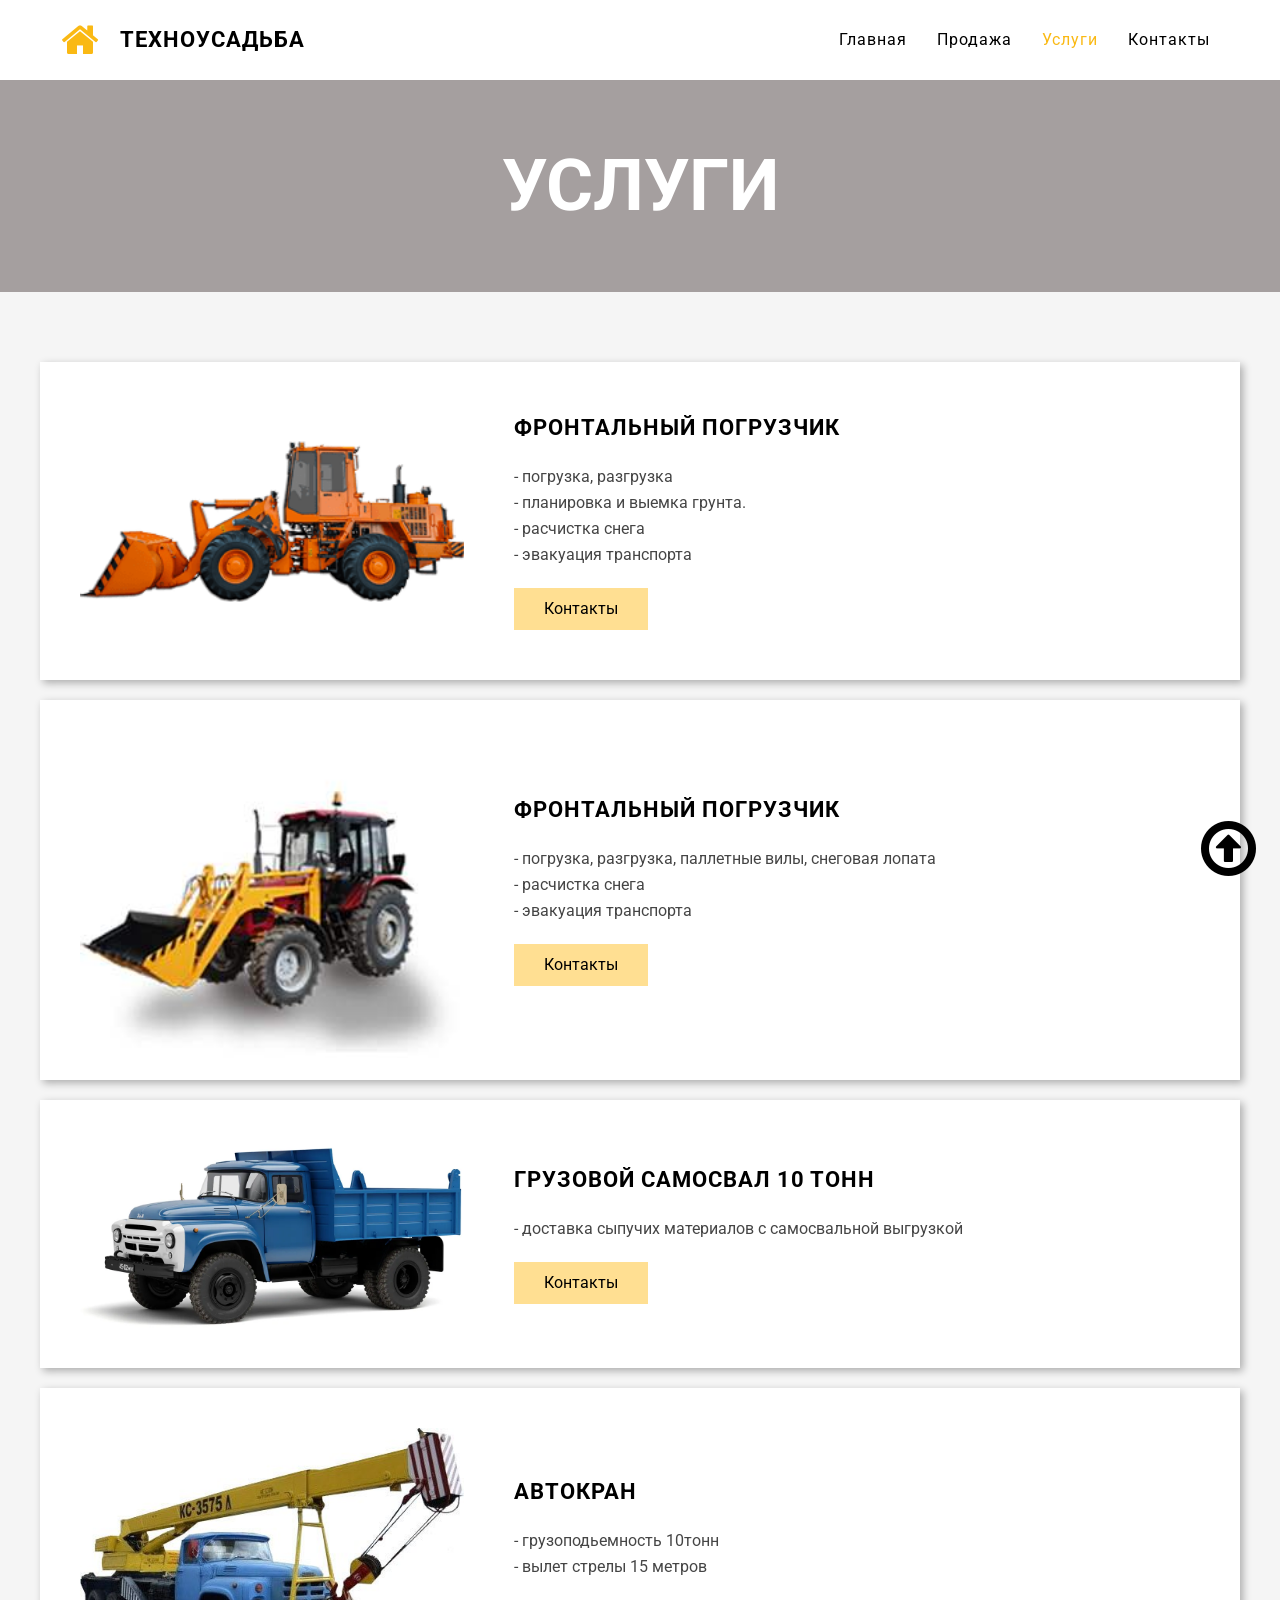
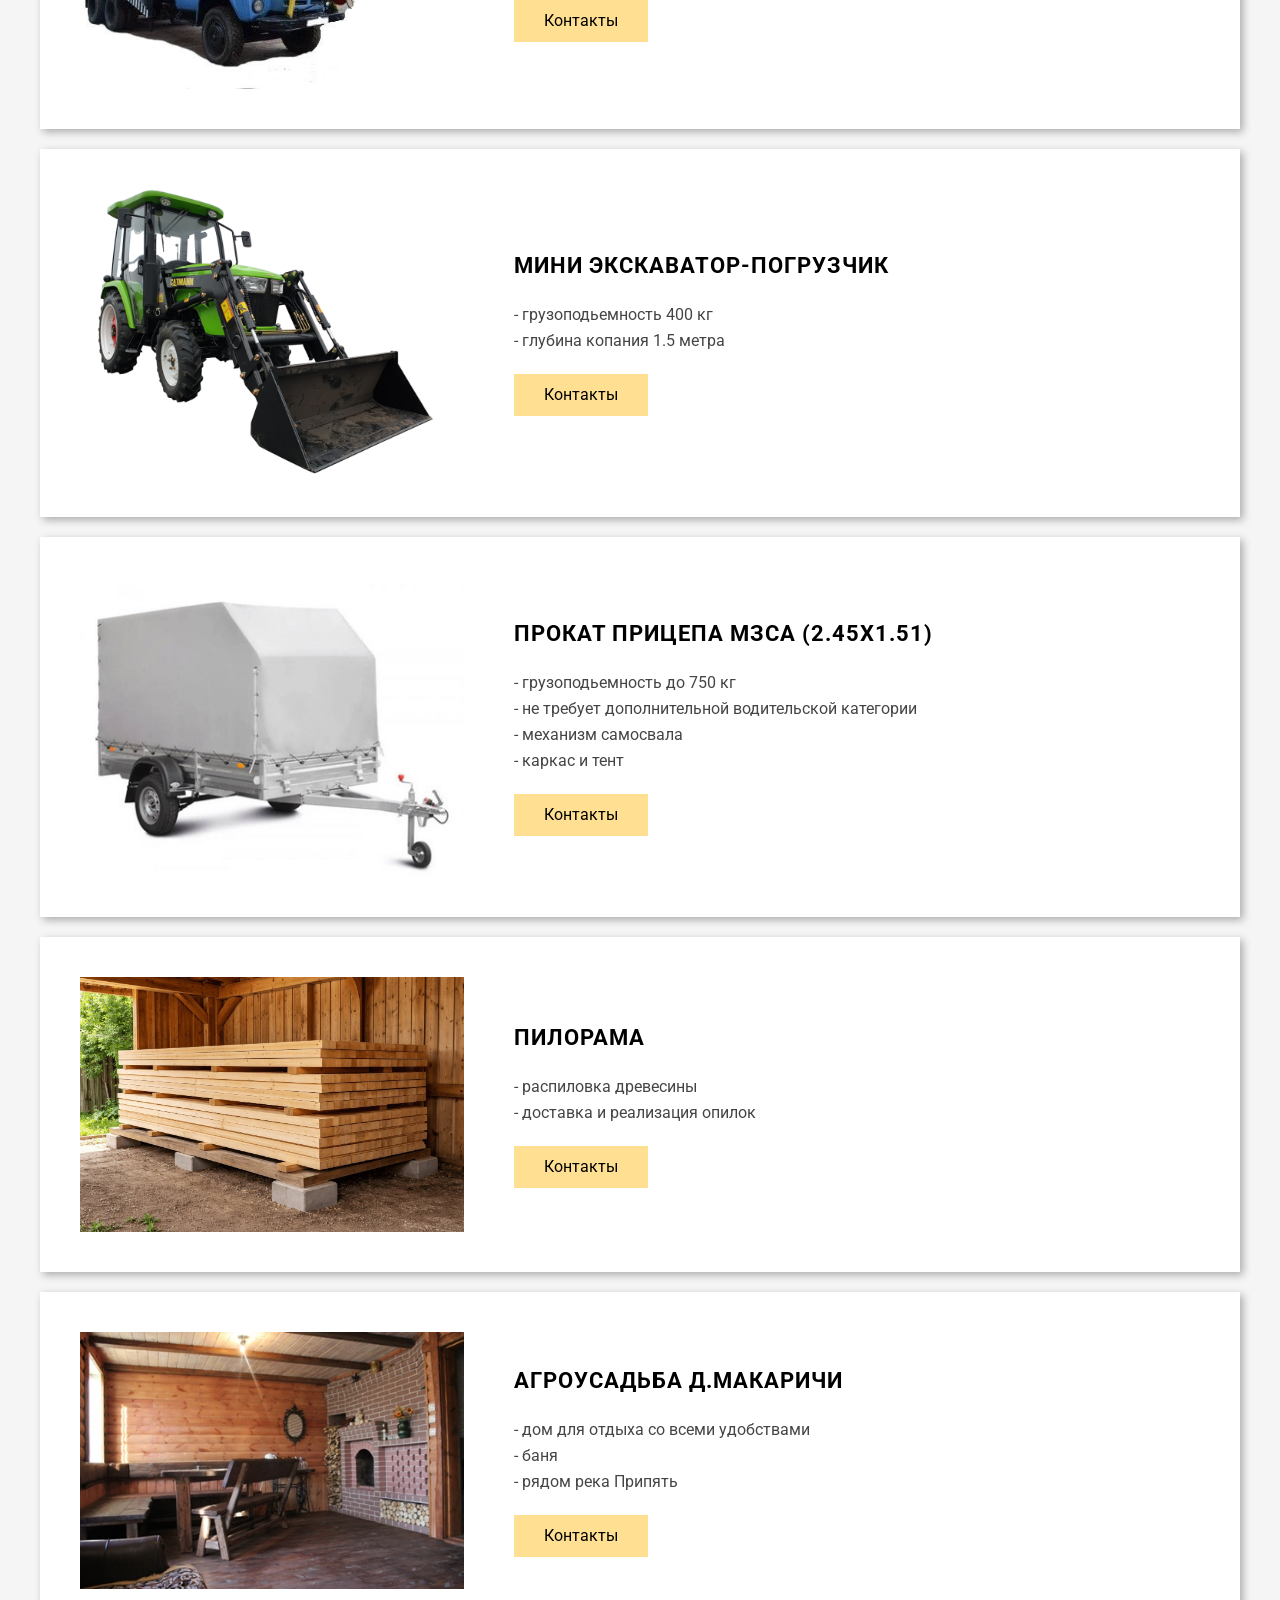
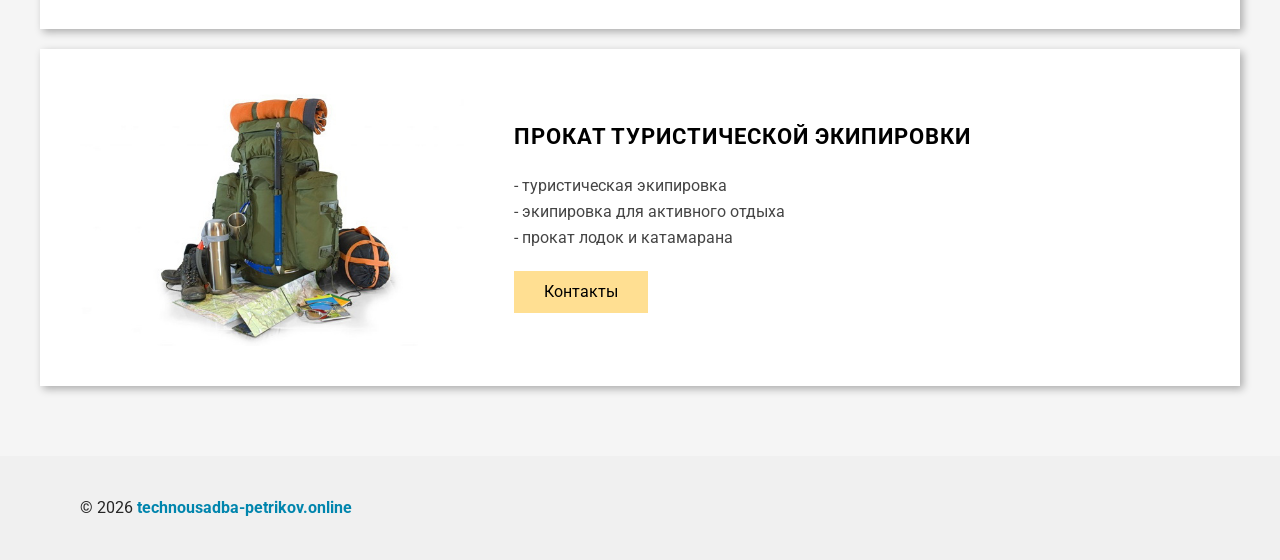
<file: Услуги/index.html>
﻿<!DOCTYPE html>

<html lang="ru">
<head>
<script type="text/javascript">
	window._spDefer = {
		queue: [],
		ready: false,
		add: function(fn) {
			if (this.ready) { fn(); }
			else { this.queue.push(fn); }
		},
		done: function() {
			this.ready = true;
			var fns = this.queue;
			this.queue = [];
			for (var i = 0; i < fns.length; i++) { fns[i](); }
		}
	};
	</script>
<meta content="text/html; charset=utf-8" http-equiv="content-type"/>
<title>аренда амкодора,фронтального погрузчика, чистка снега, миниэкскаватора, самосвала</title>
<base href="https://mmfgubar-rgb.github.io/agro/"/>	
<link href="http://technousadba-petrikov.online/Услуги/" rel="canonical"/>
<meta content="width=device-width, initial-scale=1" name="viewport"/>
<meta content="аренда спецтехники: амкодор,фронтальный погрузчик, самосвал, миниэкскаватор,доставка грузов. Аренда усадьбы, прокат туристического снаряжения и лодок" name="description"/>
<meta content="прокат лодок,туристическое снаряжение,усадьба,снять усадьбу,аренда амкодора,петриков,самосвал,чистка снега трактором" name="keywords"/>
<!-- Facebook Open Graph -->
<meta content="аренда амкодора,фронтального погрузчика, чистка снега, миниэкскаватора, самосвала" property="og:title"/>
<meta content="аренда спецтехники: амкодор,фронтальный погрузчик, самосвал, миниэкскаватор,доставка грузов. Аренда усадьбы, прокат туристического снаряжения и лодок" property="og:description"/>
<meta content="" property="og:image"/>
<meta content="article" property="og:type"/>
<meta content="http://technousadba-petrikov.online/%D0%A3%D1%81%D0%BB%D1%83%D0%B3%D0%B8/" property="og:url"/>
<!-- Facebook Open Graph end -->
<meta content="Freesite.by" name="generator"/>
<link href="css/common-bundle.css?ts=20261008233754" rel="stylesheet" type="text/css"/>
<link href="https://fonts.googleapis.com/css?family=Roboto:100,100i,300,300i,400,400i,500,500i,700,700i,900,900i&amp;subset=cyrillic,cyrillic-ext,greek,greek-ext,latin,latin-ext,vietnamese" rel="stylesheet" type="text/css"/>
<link href="https://fonts.googleapis.com/css?family=Nunito:900&amp;subset=latin" rel="stylesheet" type="text/css"/>
<link href="css/a188dd9be52e03df000f92e6fe9a8d70-bundle.css?ts=20261008233754" id="wb-page-stylesheet" rel="stylesheet" type="text/css"/>
<link href="gallery/favicons/favicon-120x120.png" rel="apple-touch-icon" sizes="120x120" type="image/png"/><link href="gallery/favicons/favicon-120x120.png" rel="icon" sizes="120x120" type="image/png"/><link href="gallery/favicons/favicon-152x152.png" rel="apple-touch-icon" sizes="152x152" type="image/png"/><link href="gallery/favicons/favicon-152x152.png" rel="icon" sizes="152x152" type="image/png"/><link href="gallery/favicons/favicon-180x180.png" rel="apple-touch-icon" sizes="180x180" type="image/png"/><link href="gallery/favicons/favicon-180x180.png" rel="icon" sizes="180x180" type="image/png"/><link href="gallery/favicons/favicon-192x192.png" rel="icon" sizes="192x192" type="image/png"/><link href="gallery/favicons/favicon-60x60.png" rel="apple-touch-icon" sizes="60x60" type="image/png"/><link href="gallery/favicons/favicon-60x60.png" rel="icon" sizes="60x60" type="image/png"/><link href="gallery/favicons/favicon-76x76.png" rel="apple-touch-icon" sizes="76x76" type="image/png"/><link href="gallery/favicons/favicon-76x76.png" rel="icon" sizes="76x76" type="image/png"/><link href="gallery/favicons/favicon.png" rel="icon" type="image/png"/> <script>window._spDefer.add(function() {
    (function (m, e, t, r, i, k, a) {
      m[i] = m[i] || function () { (m[i].a = m[i].a || []).push(arguments) };
      m[i].l = 1 * new Date(); k = e.createElement(t), a = e.getElementsByTagName(t)[0], k.async = 1, k.src = r, a.parentNode.insertBefore(k, a)
    })
      (window, document, "script", "https://mc.yandex.ru/metrika/tag.js", "ym");
    ym(113571539, "init", {
      clickmap: true,
      trackLinks: true,
      accurateTrackBounce: true,
      webvisor: true
    });
    });</script>
<script>window._spDefer.add(function() {
	window.useTrailingSlashes = true;
	window.disableRightClick = false;
	window.currLang = 'ru';
});</script>
<!--[if lt IE 9]>
	<script src="js/html5shiv.min.js"></script>
	<![endif]-->
<script type="text/javascript">
		window._spDefer.add(function() {
});    </script>
</head>
<body class="site site-lang-ru"><div class="root wb-layout-vertical" id="wb_root"><div class="wb_sbg"></div><div class="wb_element wb-layout-element" data-plugin="LayoutElement" id="wb_header_a188dd9be52e03df000f92e6fe9a8d70"><div class="wb_content wb-layout-vertical"><div class="wb_element wb-anim-entry wb-anim wb-anim-fade-in-none wb-layout-element" data-plugin="LayoutElement" data-wb-anim-entry-delay="0" data-wb-anim-entry-time="0.6" id="a188dd9bcf5c39d3a5d5e26f73644473"><div class="wb_content wb-layout-horizontal"><div class="wb_element wb-layout-element" data-plugin="LayoutElement" id="a188dd9bcf5c3a4a687399c791afe383"><div class="wb_content wb-layout-horizontal"><div class="wb_element wb_element_picture" data-plugin="Picture" id="a188dd9bcf5c3bad4231524a4288db7b" title=""><div class="wb_picture_wrap" style="height: 100%"><div class="wb-picture-wrapper" style="overflow: visible; display: flex"><a href="./"><svg style="direction: ltr; color:#fab914" viewbox="0 0 1793.982 1793.982" width="100%" xmlns="http://www.w3.org/2000/svg"><text fill="currentColor" font-size="1792" style='font-family: "FontAwesome"' x="65.501415" y="1537.02">&#xf015;</text></svg></a></div></div></div><div class="wb_element wb_text_element" data-plugin="TextArea" id="a188dd9bcf5c3cbab52769f8fea7a313" style=" line-height: normal;"><h4 class="wb-stl-pagetitle">ТЕХНОУСАДЬБА</h4>
</div></div></div><div class="wb_element wb-layout-element" data-plugin="LayoutElement" id="a18b618088680024c1d96ceaaeee30d4"><div class="wb_content wb-layout-vertical"><div class="wb_element wb-menu wb-prevent-layout-click wb-menu-mobile" data-plugin="Menu" id="a188dd9bcf5c3d528a8a8d2f7c7f3d5e"><span class="btn btn-default btn-collapser"><span class="icon-bar"></span><span class="icon-bar"></span><span class="icon-bar"></span></span><ul class="hmenu" dir="ltr"><li><a href="./">Главная</a></li><li><a href="продажа/">Продажа</a></li><li class="wb_this_page_menu_item active"><a href="Услуги/">Услуги</a></li><li><a href="Контакты/">Контакты</a></li></ul><div class="clearfix"></div></div></div></div></div></div></div></div><div class="wb_element wb-layout-element" data-plugin="LayoutElement" id="wb_main_a188dd9be52e03df000f92e6fe9a8d70"><div class="wb_content wb-layout-vertical"><div class="wb_element wb-layout-element" data-plugin="LayoutElement" id="a1a0d2e054d80075a1460568307712a2"><div class="wb_content wb-layout-vertical"><div class="wb_element wb_text_element wb-anim-entry wb-anim wb-anim-fade-in-none" data-plugin="TextArea" data-wb-anim-entry-delay="0" data-wb-anim-entry-time="0.6" id="a188dd9bcf5c0302af46daf4a1805881" style=" line-height: normal;"><h1 class="wb-stl-heading1"><font color="#ffffff">УСЛУГИ</font></h1>
</div></div></div><div class="wb_element wb-layout-element" data-plugin="LayoutElement" id="a188dd9bcf5c048148392b2151c8e809"><div class="wb_content wb-layout-vertical"><div class="wb_element wb-anim-entry wb-anim wb-anim-fade-in-none wb-layout-element" data-plugin="LayoutElement" data-wb-anim-entry-delay="0" data-wb-anim-entry-time="0.6" id="a1a0c9cd1d7a0045a76f5a14703d0f37"><div class="wb_content wb-layout-horizontal"><div class="wb_element wb_element_picture" data-plugin="Picture" id="a1a0c9cd1d7d00599f6e2c6a5b789993" title=""><div class="wb_picture_wrap"><div class="wb-picture-wrapper"><img alt="" loading="lazy" src="gallery/342s4-str.png?ts=1791491874"/></div></div></div><div class="wb_element wb-layout-element" data-plugin="LayoutElement" id="a1a0c9cd1d8400354660a8b401ffa675"><div class="wb_content wb-layout-vertical"><div class="wb_element wb_text_element" data-plugin="TextArea" id="a1a0c9cd1d8600ca2648cdd2c7ae070a" style=" line-height: normal;"><h4 class="wb-stl-pagetitle">фронтальный погрузчик</h4>
</div><div class="wb_element wb_text_element" data-plugin="TextArea" id="a1a0c9cd1d8b006efa8778759ad466c8" style=" line-height: normal;"><p class="wb-stl-normal">- погрузка, разгрузка</p>
<p class="wb-stl-normal">- планировка и выемка грунта.</p>
<p class="wb-stl-normal">- расчистка снега</p>
<p class="wb-stl-normal">- эвакуация транспорта</p>
</div><div class="wb_element" data-plugin="Button" id="a1a0c9cd1d8f008bce0b1f198d659a45"><a class="wb_button" href="Контакты/"><span>Контакты</span></a></div></div></div></div></div><div class="wb_element wb-anim-entry wb-anim wb-anim-fade-in-none wb-layout-element" data-plugin="LayoutElement" data-wb-anim-entry-delay="0" data-wb-anim-entry-time="0.6" id="a1a0c9cd260900e71cbdadbb80347ffe"><div class="wb_content wb-layout-horizontal"><div class="wb_element wb_element_picture" data-plugin="Picture" id="a1a0c9cd260b006c0acd9b3c0bc62baf" title=""><div class="wb_picture_wrap"><div class="wb-picture-wrapper"><img alt="" loading="lazy" src="gallery/kuny-na-mtz-anons.jpg?ts=1791491874"/></div></div></div><div class="wb_element wb-layout-element" data-plugin="LayoutElement" id="a1a0c9cd26110025f749aefe956bc40b"><div class="wb_content wb-layout-vertical"><div class="wb_element wb_text_element" data-plugin="TextArea" id="a1a0c9cd26130079060cb9323cfd93f0" style=" line-height: normal;"><h4 class="wb-stl-pagetitle">фронтальный погрузчик </h4>
</div><div class="wb_element wb_text_element" data-plugin="TextArea" id="a1a0c9cd2618004873c94b0d27286941" style=" line-height: normal;"><p class="wb-stl-normal">- погрузка, разгрузка, паллетные вилы, снеговая лопата</p>
<p class="wb-stl-normal">- расчистка снега</p>
<p class="wb-stl-normal">- эвакуация транспорта</p>
</div><div class="wb_element" data-plugin="Button" id="a1a0c9cd261c007781625519386f7335"><a class="wb_button" href="Контакты/"><span>Контакты</span></a></div></div></div></div></div><div class="wb_element wb-anim-entry wb-anim wb-anim-fade-in-none wb-layout-element" data-plugin="LayoutElement" data-wb-anim-entry-delay="0" data-wb-anim-entry-time="0.6" id="a1a0c9d406e4008834f8a2080ca6fe3c"><div class="wb_content wb-layout-horizontal"><div class="wb_element wb_element_picture" data-plugin="Picture" id="a1a0c9d406e700dadd2cb679d0c13907" title=""><div class="wb_picture_wrap"><div class="wb-picture-wrapper"><img alt="" loading="lazy" src="gallery/%D0%97%D0%B8%D0%9B-130_%D0%9C%D0%9C%D0%97-4502_1976-.webp?ts=1791491874"/></div></div></div><div class="wb_element wb-layout-element" data-plugin="LayoutElement" id="a1a0c9d406ed00660bc2325ce0a4ad60"><div class="wb_content wb-layout-vertical"><div class="wb_element wb_text_element" data-plugin="TextArea" id="a1a0c9d406ef0090c721336353e3f537" style=" line-height: normal;"><h4 class="wb-stl-pagetitle">грузовой самосвал 10 тонн</h4>
</div><div class="wb_element wb_text_element" data-plugin="TextArea" id="a1a0c9d406f40004b4de6dc0ff5c8797" style=" line-height: normal;"><p class="wb-stl-normal">- доставка сыпучих материалов с самосвальной выгрузкой</p>
</div><div class="wb_element" data-plugin="Button" id="a1a0c9d406f80020156faefc97e65d37"><a class="wb_button" href="Контакты/"><span>Контакты</span></a></div></div></div></div></div><div class="wb_element wb-anim-entry wb-anim wb-anim-fade-in-none wb-layout-element" data-plugin="LayoutElement" data-wb-anim-entry-delay="0" data-wb-anim-entry-time="0.6" id="a1a0ca166397006e50783178bf95d0a7"><div class="wb_content wb-layout-horizontal"><div class="wb_element wb_element_picture" data-plugin="Picture" id="a1a0ca166399001e8929aa4e22b3e9a0" title=""><div class="wb_picture_wrap"><div class="wb-picture-wrapper"><img alt="" loading="lazy" src="gallery/avtokran-ks-3575_1.jpg?ts=1791491874"/></div></div></div><div class="wb_element wb-layout-element" data-plugin="LayoutElement" id="a1a0ca16639c005930ef41a6daafd82d"><div class="wb_content wb-layout-vertical"><div class="wb_element wb_text_element" data-plugin="TextArea" id="a1a0ca16639d00b7de87c36514735ad3" style=" line-height: normal;"><h4 class="wb-stl-pagetitle">автокран</h4>
</div><div class="wb_element wb_text_element" data-plugin="TextArea" id="a1a0ca16639f00bbfc9e6174bd58d9eb" style=" line-height: normal;"><p class="wb-stl-normal">- грузоподьемность 10тонн</p>
<p class="wb-stl-normal">- вылет стрелы 15 метров</p>
</div><div class="wb_element" data-plugin="Button" id="a1a0ca1663a1007dc7f6f579045f7fc0"><a class="wb_button" href="Контакты/"><span>Контакты</span></a></div></div></div></div></div><div class="wb_element wb-anim-entry wb-anim wb-anim-fade-in-none wb-layout-element" data-plugin="LayoutElement" data-wb-anim-entry-delay="0" data-wb-anim-entry-time="0.6" id="a1a0ca1d67e4006a0baa2fa0f8dfca71"><div class="wb_content wb-layout-horizontal"><div class="wb_element wb_element_picture" data-plugin="Picture" id="a1a0ca1d67e500c38d0d526b5ea0b3bc" title=""><div class="wb_picture_wrap"><div class="wb-picture-wrapper"><img alt="" loading="lazy" src="gallery_gen/d16d0b6c0ba2e0d24a6d0eb3b28fa118_fit.png?ts=1791491874"/></div></div></div><div class="wb_element wb-layout-element" data-plugin="LayoutElement" id="a1a0ca1d67e8001df06fc2b22e1aab99"><div class="wb_content wb-layout-vertical"><div class="wb_element wb_text_element" data-plugin="TextArea" id="a1a0ca1d67ea004f076ddf4448c07200" style=" line-height: normal;"><h4 class="wb-stl-pagetitle">мини Экскаватор-погрузчик</h4>
</div><div class="wb_element wb_text_element" data-plugin="TextArea" id="a1a0ca1d67ec0067bd61bc84981d859f" style=" line-height: normal;"><p class="wb-stl-normal">- грузоподьемность 400 кг</p>
<p class="wb-stl-normal">- глубина копания 1.5 метра</p>
</div><div class="wb_element" data-plugin="Button" id="a1a0ca1d67ee00b81debcce44552a479"><a class="wb_button" href="Контакты/"><span>Контакты</span></a></div></div></div></div></div><div class="wb_element wb-anim-entry wb-anim wb-anim-fade-in-none wb-layout-element" data-plugin="LayoutElement" data-wb-anim-entry-delay="0" data-wb-anim-entry-time="0.6" id="a1a0e4591ca3000dd6dec9f6cf2944d5"><div class="wb_content wb-layout-horizontal"><div class="wb_element wb_element_picture" data-plugin="Picture" id="a1a0e4591ca600e1276713dfed3b524b" title=""><div class="wb_picture_wrap"><div class="wb-picture-wrapper"><img alt="" loading="lazy" src="gallery_gen/f8f4d76921f958eef4313e51c06bacc7_400x313_0x38_400x400_crop.jpg?ts=1791491874"/></div></div></div><div class="wb_element wb-layout-element" data-plugin="LayoutElement" id="a1a0e4591ca8000a5327b93a5ec4f012"><div class="wb_content wb-layout-vertical"><div class="wb_element wb_text_element" data-plugin="TextArea" id="a1a0e4591caa00fe34802aed2485a26b" style=" line-height: normal;"><h4 class="wb-stl-pagetitle">прокат прицепа МЗСА (2.45x1.51)</h4>
</div><div class="wb_element wb_text_element" data-plugin="TextArea" id="a1a0e4591cac00825d6a1199ccdf5e37" style=" line-height: normal;"><p class="wb-stl-normal">- грузоподьемность до 750 кг</p>
<p class="wb-stl-normal">- не требует дополнительной водительской категории</p>
<p class="wb-stl-normal">- механизм самосвала</p>
<p class="wb-stl-normal">- каркас и тент</p>
</div><div class="wb_element" data-plugin="Button" id="a1a0e4591cae001eb8cc48d633809575"><a class="wb_button" href="Контакты/"><span>Контакты</span></a></div></div></div></div></div><div class="wb_element wb-anim-entry wb-anim wb-anim-fade-in-none wb-layout-element" data-plugin="LayoutElement" data-wb-anim-entry-delay="0" data-wb-anim-entry-time="0.6" id="a1a0ca264efc008194c08de18b9bafff"><div class="wb_content wb-layout-horizontal"><div class="wb_element wb_element_picture" data-plugin="Picture" id="a1a0ca264efe008bc0c1068553444862" title=""><div class="wb_picture_wrap"><div class="wb-picture-wrapper"><img alt="" loading="lazy" src="gallery_gen/0cdfc412d19d8fc2ea2b096cd0b8be50_1280x854_fit.jpg?ts=1791491874"/></div></div></div><div class="wb_element wb-layout-element" data-plugin="LayoutElement" id="a1a0ca264f0100e636824730c4e4aa67"><div class="wb_content wb-layout-vertical"><div class="wb_element wb_text_element" data-plugin="TextArea" id="a1a0ca264f02000551caa265f69d4161" style=" line-height: normal;"><h4 class="wb-stl-pagetitle">пилорама</h4>
</div><div class="wb_element wb_text_element" data-plugin="TextArea" id="a1a0ca264f04001fcd3dc0b04ee68815" style=" line-height: normal;"><p class="wb-stl-normal">- распиловка древесины</p>
<p class="wb-stl-normal">- доставка и реализация опилок</p>
</div><div class="wb_element" data-plugin="Button" id="a1a0ca264f0600a01447f63be6176c75"><a class="wb_button" href="Контакты/"><span>Контакты</span></a></div></div></div></div></div><div class="wb_element wb-anim-entry wb-anim wb-anim-fade-in-none wb-layout-element" data-plugin="LayoutElement" data-wb-anim-entry-delay="0" data-wb-anim-entry-time="0.6" id="a1a0ca2c5ad40049c1cf024093613958"><div class="wb_content wb-layout-horizontal"><div class="wb_element wb_element_picture" data-plugin="Picture" id="a1a0ca2c5ad6000fcfcd795b770cee3a" title=""><div class="wb_picture_wrap"><div class="wb-picture-wrapper"><img alt="" loading="lazy" src="gallery/s000589_497998.jpg?ts=1791491874"/></div></div></div><div class="wb_element wb-layout-element" data-plugin="LayoutElement" id="a1a0ca2c5ada00e5f4223d2f4183b7d5"><div class="wb_content wb-layout-vertical"><div class="wb_element wb_text_element" data-plugin="TextArea" id="a1a0ca2c5adb0069a8c171aace0b96d9" style=" line-height: normal;"><h4 class="wb-stl-pagetitle">Агроусадьба д.макаричи</h4>
</div><div class="wb_element wb_text_element" data-plugin="TextArea" id="a1a0ca2c5ade005ae04f43a329f9e340" style=" line-height: normal;"><p class="wb-stl-normal">- дом для отдыха со всеми удобствами</p>
<p class="wb-stl-normal">- баня</p>
<p class="wb-stl-normal">- рядом река Припять</p>
</div><div class="wb_element" data-plugin="Button" id="a1a0ca2c5ae10040889308e1ba19dd2d"><a class="wb_button" href="Контакты/"><span>Контакты</span></a></div></div></div></div></div><div class="wb_element wb-anim-entry wb-anim wb-anim-fade-in-none wb-layout-element" data-plugin="LayoutElement" data-wb-anim-entry-delay="0" data-wb-anim-entry-time="0.6" id="a1a0ca35dbd2009030ef81afde61b224"><div class="wb_content wb-layout-horizontal"><div class="wb_element wb_element_picture" data-plugin="Picture" id="a1a0ca35dbd400e2cf1140606c543135" title=""><div class="wb_picture_wrap"><div class="wb-picture-wrapper"><img alt="" loading="lazy" src="gallery/backpacking-gear-2.jpg?ts=1791491874"/></div></div></div><div class="wb_element wb-layout-element" data-plugin="LayoutElement" id="a1a0ca35dbd800e8fb27f9a364ebeabd"><div class="wb_content wb-layout-vertical"><div class="wb_element wb_text_element" data-plugin="TextArea" id="a1a0ca35dbd900a7c2509c98c4256e48" style=" line-height: normal;"><h4 class="wb-stl-pagetitle">Прокат туристической экипировки</h4>
</div><div class="wb_element wb_text_element" data-plugin="TextArea" id="a1a0ca35dbdc00fffcc6637cb59140e1" style=" line-height: normal;"><p class="wb-stl-normal">- туристическая экипировка</p>
<p class="wb-stl-normal">- экипировка для активного отдыха</p>
<p class="wb-stl-normal">- прокат лодок и катамарана</p>
</div><div class="wb_element" data-plugin="Button" id="a1a0ca35dbdf00c5f35af3c4e4e13e7f"><a class="wb_button" href="Контакты/"><span>Контакты</span></a></div></div></div></div></div></div></div><div class="wb_element wb-sticky wb-layout-element" data-h-align="right" data-plugin="LayoutElement" data-v-align="bottom" id="a1a0d2e72cf000aab18bdea2a36f6f99"><div class="wb_content wb-layout-horizontal"><div class="wb_element wb_element_picture" data-plugin="Picture" id="a1a0d2e72cf200dc20bb86f0a8300b6b" title=""><div class="wb_picture_wrap" style="height: 100%"><div class="wb-picture-wrapper" style="overflow: visible; display: flex"><a href="javascript:void(0);" onclick="window.scrollTo({top: 0, behavior: 'smooth'});"><svg height="64" style="direction: ltr; color:#000000" viewbox="0 0 1793.982 1793.982" xmlns="http://www.w3.org/2000/svg"><text fill="currentColor" font-size="1792" style='font-family: "FontAwesome"' x="129.501415" y="1537.02"></text></svg></a></div></div></div></div></div></div></div><div class="wb_element wb-layout-element" data-plugin="LayoutElement" id="wb_footer_a188dd9be52e03df000f92e6fe9a8d70"><div class="wb_content wb-layout-vertical"><div class="wb_element wb-anim-entry wb-anim wb-anim-fade-in-none wb-layout-element" data-plugin="LayoutElement" data-wb-anim-entry-delay="0" data-wb-anim-entry-time="0.6" id="a188dd9bcf5c56aba3236df2412e23ef"><div class="wb_content wb-layout-horizontal"><div class="wb_element wb-layout-element" data-plugin="LayoutElement" id="a188dd9bcf5c57aed74747d9801c1bad"><div class="wb_content wb-layout-horizontal"><div class="wb_element wb_text_element" data-plugin="TextArea" id="a188dd9bcf5c58a4964ee680596a10e2" style=" line-height: normal;"><p class="wb-stl-footer">© 2026 <a href="http://technousadba-petrikov.online">technousadba-petrikov.online</a></p></div></div></div></div></div><div class="wb_element" data-plugin="WB_Footer" id="wb_footer_c" style="text-align: center; width: 100%;"><div class="wb_footer"></div><script>window._spDefer.add(function() {
			$(function() {
				var footer = $(".wb_footer");
				var html = (footer.html() + "").replace(/^\s+|\s+$/g, "");
				if (!html) {
					footer.parent().remove();
					footer = $("#footer, #footer .wb_cont_inner");
					footer.css({height: ""});
				}
			});
			});</script></div></div></div></div><script src="js/jquery-3.5.1.min.js" type="text/javascript"></script>
<script defer="" src="js/common-bundle.js?ts=20261008233754" type="text/javascript"></script><script>
    document.addEventListener('DOMContentLoaded', function () {
        window._spDefer.done();
    });
</script>
</body>
</html>
</file>
<file: css/a188dd9be52e00c80cdee6f81441b780-bundle_de8c57c2.css>
body{background-color:#fff0}body.site:before{background:#fff0 none repeat scroll center top;background-size:auto auto}.wb_sbg{background:#fff0 none repeat-x center top}.site-lang-ru .wb_cont_inner{width:360px;height:100%}.site-lang-ru .wb_cont_bg{width:360px;margin-left:-180px}.site-lang-ru .root{min-height:100%;height:auto}#a188dd9bcf5c3bad4231524a4288db7b{opacity:1;box-sizing:border-box;width:100%;height:auto;max-width:40px;margin:10px 10px 10px 10px;flex:1 1 auto}#a188dd9bcf5c3bad4231524a4288db7b .wb-picture-wrapper{border-radius:0 0 0 0;-moz-border-radius:0 0 0 0;-webkit-border-radius:0 0 0 0;border:1px none #000;width:100%;height:auto}#a188dd9bcf5c3bad4231524a4288db7b .wb-picture-wrapper>a{width:100%;height:auto}#a188dd9bcf5c3bad4231524a4288db7b svg{width:100%;height:100%;max-height:100%;overflow:visible}#a188dd9bcf5c3bad4231524a4288db7b>.wb_picture_wrap>.wb-picture-wrapper{text-shadow:none;box-shadow:none}#a188dd9bcf5c3cbab52769f8fea7a313 p:last-child{margin-bottom:0}#a188dd9bcf5c3cbab52769f8fea7a313{opacity:1;width:auto;height:auto;max-width:350px;margin:10px 10px 10px 10px;flex:1 1 auto;text-shadow:none;box-shadow:none}#a188dd9bcf5c3a4a687399c791afe383{width:auto;height:auto;max-width:100%;margin:10px 10px 10px 10px;flex:0 0 auto}#a188dd9bcf5c3a4a687399c791afe383>.wb_content{min-width:20px;min-height:20px;padding:0 0 0 0;border:0 solid #000;-moz-border-radius:0 0 0 0;-webkit-border-radius:0 0 0 0;border-radius:0 0 0 0;background:#fff0 none repeat scroll left top;background-size:auto auto;justify-items:center;align-items:center;justify-content:space-between;align-content:space-around;flex-wrap:nowrap;text-shadow:none;box-shadow:none}#a188dd9bcf5c3d528a8a8d2f7c7f3d5e .btn-collapser{display:inline-block}#a188dd9bcf5c3d528a8a8d2f7c7f3d5e{width:auto;height:auto;max-width:100%;margin:10px 10px 10px 10px;flex:0 0 auto;text-shadow:none;box-shadow:none}#a188dd9bcf5c3d528a8a8d2f7c7f3d5e ul{background:#fff none repeat left top}#a188dd9bcf5c3d528a8a8d2f7c7f3d5e>ul{display:none;background-color:#fff}#a188dd9bcf5c3d528a8a8d2f7c7f3d5e.collapse-expanded>ul{display:block;float:none;height:auto;overflow:hidden;overflow-y:auto}#a188dd9bcf5c3d528a8a8d2f7c7f3d5e.collapse-expanded>ul>li{display:block}#a188dd9bcf5c3d528a8a8d2f7c7f3d5e.collapse-expanded li>ul{position:static}#a188dd9bcf5c3d528a8a8d2f7c7f3d5e.collapse-expanded li.active>ul{display:block!important}#a188dd9bcf5c3d528a8a8d2f7c7f3d5e.collapse-expanded li.over>ul{display:block!important}#a188dd9bcf5c3d528a8a8d2f7c7f3d5e ul,#a188dd9bcf5c3d528a8a8d2f7c7f3d5e-det ul{border:1px none #000}#a188dd9bcf5c3d528a8a8d2f7c7f3d5e,#a188dd9bcf5c3d528a8a8d2f7c7f3d5e ul,#a188dd9bcf5c3d528a8a8d2f7c7f3d5e-det ul,#a188dd9bcf5c3d528a8a8d2f7c7f3d5e,#a188dd9bcf5c3d528a8a8d2f7c7f3d5e ul li,#a188dd9bcf5c3d528a8a8d2f7c7f3d5e-det ul li{text-align:left}#a188dd9bcf5c3d528a8a8d2f7c7f3d5e,#a188dd9bcf5c3d528a8a8d2f7c7f3d5e ul[dir="rtl"],#a188dd9bcf5c3d528a8a8d2f7c7f3d5e-det ul[dir="rtl"],#a188dd9bcf5c3d528a8a8d2f7c7f3d5e,#a188dd9bcf5c3d528a8a8d2f7c7f3d5e ul[dir="rtl"] li,#a188dd9bcf5c3d528a8a8d2f7c7f3d5e-det ul[dir="rtl"] li{text-align:right}#a188dd9bcf5c3d528a8a8d2f7c7f3d5e,#a188dd9bcf5c3d528a8a8d2f7c7f3d5e ul li ul,#a188dd9bcf5c3d528a8a8d2f7c7f3d5e ul li ul a,#a188dd9bcf5c3d528a8a8d2f7c7f3d5e-det ul li ul,#a188dd9bcf5c3d528a8a8d2f7c7f3d5e-det ul li ul a{text-align:left!important}#a188dd9bcf5c3d528a8a8d2f7c7f3d5e,#a188dd9bcf5c3d528a8a8d2f7c7f3d5e ul[dir="rtl"] li ul,#a188dd9bcf5c3d528a8a8d2f7c7f3d5e ul[dir="rtl"] li ul a,#a188dd9bcf5c3d528a8a8d2f7c7f3d5e-det ul[dir="rtl"] li ul,#a188dd9bcf5c3d528a8a8d2f7c7f3d5e-det ul[dir="rtl"] li ul a{text-align:right!important}#a188dd9bcf5c3d528a8a8d2f7c7f3d5e ul[dir="rtl"] li ul,#a188dd9bcf5c3d528a8a8d2f7c7f3d5e-det ul[dir="rtl"] li ul{padding:inherit}#a188dd9bcf5c3d528a8a8d2f7c7f3d5e .vmenu[dir="rtl"]>li>ul,#a188dd9bcf5c3d528a8a8d2f7c7f3d5e .hmenu[dir="rtl"]>li>ul{left:auto}#a188dd9bcf5c3d528a8a8d2f7c7f3d5e .vmenu[dir="rtl"]>li>ul ul,#a188dd9bcf5c3d528a8a8d2f7c7f3d5e .hmenu[dir="rtl"]>li>ul ul{left:auto;right:100%}#a188dd9bcf5c3d528a8a8d2f7c7f3d5e ul ul,#a188dd9bcf5c3d528a8a8d2f7c7f3d5e-det ul{background:#fff none repeat left top}#a188dd9bcf5c3d528a8a8d2f7c7f3d5e:not(.collapse-expanded) .vmenu ul li,#a188dd9bcf5c3d528a8a8d2f7c7f3d5e-det.vmenu:not(.collapse-expanded) ul li,#a188dd9bcf5c3d528a8a8d2f7c7f3d5e:not(.collapse-expanded) .hmenu ul li{width:320px;max-width:320px}#a188dd9bcf5c3d528a8a8d2f7c7f3d5e:not(.collapse-expanded) .vmenu ul li a,#a188dd9bcf5c3d528a8a8d2f7c7f3d5e-det.vmenu:not(.collapse-expanded) ul li a,#a188dd9bcf5c3d528a8a8d2f7c7f3d5e:not(.collapse-expanded) .hmenu ul li a{max-width:320px}#a188dd9bcf5c3d528a8a8d2f7c7f3d5e .vmenu ul a,#a188dd9bcf5c3d528a8a8d2f7c7f3d5e-det.vmenu:not(.collapse-expanded) ul a,#a188dd9bcf5c3d528a8a8d2f7c7f3d5e .hmenu ul a{white-space:nowrap}#a188dd9bcf5c3d528a8a8d2f7c7f3d5e:not(.collapse-expanded)>ul ul,#a188dd9bcf5c3d528a8a8d2f7c7f3d5e-det ul{box-shadow:4.2426406871193px 4.2426406871193px 2px 0 rgb(0 0 0 / .3)}#a188dd9bcf5c3d528a8a8d2f7c7f3d5e li,#a188dd9bcf5c3d528a8a8d2f7c7f3d5e-det li{margin:0 0 0 0}#a188dd9bcf5c3d528a8a8d2f7c7f3d5e li a,#a188dd9bcf5c3d528a8a8d2f7c7f3d5e-det li a{padding:10px 10px 10px 20px;border:0 none #000;font-style:normal normal;font:normal normal 16px 'Roboto',Arial,sans-serif;font-family:'Roboto',Arial,sans-serif;color:#000;text-decoration:none;line-height:16px;letter-spacing:1px;text-transform:none;background:#fff0 none repeat left top;background-size:auto auto;opacity:1}#a188dd9bcf5c3d528a8a8d2f7c7f3d5e li ul li,#a188dd9bcf5c3d528a8a8d2f7c7f3d5e-det li ul li{margin:5px 0 5px 0}#a188dd9bcf5c3d528a8a8d2f7c7f3d5e li ul li a,#a188dd9bcf5c3d528a8a8d2f7c7f3d5e-det li ul li a{padding:10px 16px 10px 16px}#a188dd9bcf5c3d528a8a8d2f7c7f3d5e li ul li a,#a188dd9bcf5c3d528a8a8d2f7c7f3d5e-det>ul>li>a,#a188dd9bcf5c3d528a8a8d2f7c7f3d5e-det li ul li a{border:0 none #000;color:#000;font-size:16px;line-height:18px;font-family:'Roboto',Arial,sans-serif;text-decoration:none;text-transform:none;font-weight:400;font-style:normal;background:#fff0 none repeat left top;background-size:auto auto;opacity:1}#a188dd9bcf5c3d528a8a8d2f7c7f3d5e li.over>a,#a188dd9bcf5c3d528a8a8d2f7c7f3d5e li:hover>a,#a188dd9bcf5c3d528a8a8d2f7c7f3d5e li:focus>a,#a188dd9bcf5c3d528a8a8d2f7c7f3d5e-det li.over>a,#a188dd9bcf5c3d528a8a8d2f7c7f3d5e-det li:hover>a,#a188dd9bcf5c3d528a8a8d2f7c7f3d5e-det li:focus>a{border:0 none #000;font-style:normal normal;font:normal normal 16px 'Roboto',Arial,sans-serif;font-family:'Roboto',Arial,sans-serif;color:#fab914;text-decoration:none;line-height:16px;letter-spacing:1px;text-transform:none;background:#fff0 none no-repeat center center;background-size:auto auto;opacity:1}#a188dd9bcf5c3d528a8a8d2f7c7f3d5e li ul li.over>a,#a188dd9bcf5c3d528a8a8d2f7c7f3d5e li ul li:hover>a,#a188dd9bcf5c3d528a8a8d2f7c7f3d5e li ul li:focus>a,#a188dd9bcf5c3d528a8a8d2f7c7f3d5e-det li ul li.over>a,#a188dd9bcf5c3d528a8a8d2f7c7f3d5e-det li ul li:hover>a,#a188dd9bcf5c3d528a8a8d2f7c7f3d5e-det li ul li:focus>a{border:0 none #000}#a188dd9bcf5c3d528a8a8d2f7c7f3d5e li.active>a,#a188dd9bcf5c3d528a8a8d2f7c7f3d5e-det li.active>a{border:0 none #000;font-style:normal normal;font:normal normal 16px 'Roboto',Arial,sans-serif;font-family:'Roboto',Arial,sans-serif;color:#fab914;text-decoration:none;line-height:16px;letter-spacing:1px;text-transform:none;background:#fff0 none no-repeat center center;background-size:auto auto;opacity:1}#a188dd9bcf5c3d528a8a8d2f7c7f3d5e li ul li.active>a,#a188dd9bcf5c3d528a8a8d2f7c7f3d5e-det li ul li.active>a{border:0 none #000;color:rgb(0 0 0 / .3);font-size:16px;line-height:18px;font-family:'Roboto',Arial,sans-serif;text-decoration:none;text-transform:none;font-weight:400;font-style:normal;background:#fff0 none repeat left top;background-size:auto auto;opacity:1}#a188dd9bcf5c3d528a8a8d2f7c7f3d5e li ul li.over>a,#a188dd9bcf5c3d528a8a8d2f7c7f3d5e li ul li:hover>a,#a188dd9bcf5c3d528a8a8d2f7c7f3d5e li ul li:focus>a,#a188dd9bcf5c3d528a8a8d2f7c7f3d5e-det li ul li.over>a,#a188dd9bcf5c3d528a8a8d2f7c7f3d5e-det li ul li:hover>a,#a188dd9bcf5c3d528a8a8d2f7c7f3d5e-det li ul li:focus>a{color:rgb(0 0 0 / .5);font-size:16px;line-height:18px;font-family:'Roboto',Arial,sans-serif;text-decoration:none;text-transform:none;font-weight:400;font-style:normal;background:#fff0 none repeat left top;background-size:auto auto;opacity:1}#a188dd9bcf5c3d528a8a8d2f7c7f3d5e:not(.collapse-expanded) .vmenu ul.open-left,#a188dd9bcf5c3d528a8a8d2f7c7f3d5e:not(.collapse-expanded) .hmenu ul.open-left{left:auto;right:100%}#a188dd9bcf5c3d528a8a8d2f7c7f3d5e:not(.collapse-expanded) .hmenu>li>ul.open-left{left:auto;right:0}#a18b618088680024c1d96ceaaeee30d4{width:auto;height:auto;max-width:100%;margin:10px 10px 10px 10px;flex:0 0 auto}#a18b618088680024c1d96ceaaeee30d4>.wb_content{min-width:20px;min-height:20px;padding:0 0 0 0;border:0 none #000;-moz-border-radius:0 0 0 0;-webkit-border-radius:0 0 0 0;border-radius:0 0 0 0;background:#fff0 none repeat scroll left top;background-size:auto auto;justify-items:flex-start;align-items:center;justify-content:flex-start;align-content:stretch;flex-wrap:nowrap;text-shadow:none;box-shadow:none}#a188dd9bcf5c39d3a5d5e26f73644473{width:100%;height:auto;max-width:1200px;flex:1 1 auto}#a188dd9bcf5c39d3a5d5e26f73644473.wb-anim-entry-on{animation:wb-anim-fade-in-none 0.6s ease-out;animation-iteration-count:1}#a188dd9bcf5c39d3a5d5e26f73644473>.wb_content{min-width:20px;min-height:20px;padding:0 0 0 0;border:0 solid #000;-moz-border-radius:0 0 0 0;-webkit-border-radius:0 0 0 0;border-radius:0 0 0 0;background:#fff0 none repeat scroll left top;background-size:auto auto;justify-items:center;align-items:center;justify-content:space-between;align-content:space-around;flex-wrap:wrap;text-shadow:none;box-shadow:none}#wb_header_a188dd9be52e00c80cdee6f81441b780{width:100%;height:auto;max-width:100%;flex:0 0 auto}#wb_header_a188dd9be52e00c80cdee6f81441b780>.wb_content{min-width:20px;min-height:20px;padding:0 0 0 0;border:0 solid #000;-moz-border-radius:0 0 0 0;-webkit-border-radius:0 0 0 0;border-radius:0 0 0 0;background:#fff none repeat scroll left top;background-size:cover;justify-items:flex-start;align-items:center;justify-content:flex-start;align-content:stretch;flex-wrap:nowrap;text-shadow:none;box-shadow:none}#a1a0cf8f757301141485e6b3e65ab3bf{opacity:1;box-sizing:border-box;width:auto;height:64px;min-width:32px;min-height:32px;max-width:64px;max-height:64px;margin:20px 20px 20px 20px;flex:1 1 auto}#a1a0cf8f757301141485e6b3e65ab3bf .wb-picture-wrapper{border-radius:0 0 0 0;-moz-border-radius:0 0 0 0;-webkit-border-radius:0 0 0 0;border:5px none #d1d1d1;width:auto;height:100%}#a1a0cf8f757301141485e6b3e65ab3bf .wb-picture-wrapper>a{width:auto;height:100%}#a1a0cf8f757301141485e6b3e65ab3bf svg{width:auto;height:100%;max-height:100%;overflow:visible}#a1a0cf8f757301141485e6b3e65ab3bf>.wb_picture_wrap>.wb-picture-wrapper{text-shadow:none;box-shadow:none}#a1a0cf8f7573007cb19753d3514fcea6{width:auto;height:auto;max-width:none;max-height:none;flex:0 0 auto;z-index:2000;left:auto;top:auto;right:0;bottom:0}#a1a0cf8f7573007cb19753d3514fcea6>.wb_content{min-width:20px;min-height:20px;padding:0 0 0 0;border:0 solid #000;-moz-border-radius:0;-webkit-border-radius:0;border-radius:0;justify-items:flex-end;align-items:center;justify-content:flex-end;align-content:center;flex-wrap:wrap;text-shadow:none;box-shadow:none}#a188dd9bcf5c17f796f6d9f55d2b4aad p:last-child{margin-bottom:0}#a188dd9bcf5c17f796f6d9f55d2b4aad{opacity:1;width:auto;height:auto;max-width:100%;margin:10px 10px 10px 10px;flex:0 0 auto;text-shadow:none;box-shadow:none}#a188dd9bcf5c16d4f78ddaf228719752{width:auto;height:auto;max-width:100%;flex:0 0 auto}#a188dd9bcf5c16d4f78ddaf228719752>.wb_content{min-width:20px;min-height:20px;padding:20px 20px 20px 20px;border:0 none #000;-moz-border-radius:0 0 0 0;-webkit-border-radius:0 0 0 0;border-radius:0 0 0 0;background:#fff none repeat scroll left top;background-size:auto auto;opacity:1;justify-items:flex-start;align-items:center;justify-content:flex-start;align-content:stretch;flex-wrap:nowrap;text-shadow:none;box-shadow:none}#a188dd9bcf5c15471071eff2e6621015{width:100%;height:auto;min-height:600px;max-width:100%;flex:0 0 auto}#a188dd9bcf5c15471071eff2e6621015>.wb_content{min-width:20px;min-height:20px;padding:60px 20px 60px 20px;border:5px none silver;-moz-border-radius:0 0 0 0;-webkit-border-radius:0 0 0 0;border-radius:0 0 0 0;background-color:#000;justify-items:center;align-items:center;justify-content:space-around;align-content:space-around;flex-wrap:nowrap;text-shadow:none;box-shadow:none}#a188dd9bcf5c15471071eff2e6621015>.wb_content:before{background:#fff0 url('../gallery_gen/c90ec14bfa579b247f466824a7f4455d_fit.jpg') no-repeat scroll center center;background-size:cover;opacity:.9;content:"";position:absolute;width:100%;height:100%;top:0;left:0;border-radius:0 0 0 0;-moz-border-radius:0 0 0 0;-webkit-border-radius:0 0 0 0}#a188dd9bcf5c1a8cf7c7fdb318c711d4 p:last-child{margin-bottom:0}#a188dd9bcf5c1a8cf7c7fdb318c711d4{opacity:1;width:auto;height:auto;max-width:100%;flex:0 0 auto;text-shadow:none;box-shadow:none}#a188dd9bcf5c1975865e9204c2d1274c{width:20%;height:auto;min-width:200px;min-height:400px;max-width:100%;margin:10px 10px 10px 10px;flex:1 1 auto}#a188dd9bcf5c1975865e9204c2d1274c>.wb_content{min-width:20px;min-height:20px;padding:0 0 0 0;border:0 none #000;-moz-border-radius:0 0 0 0;-webkit-border-radius:0 0 0 0;border-radius:0 0 0 0;background-color:#000;justify-items:center;align-items:center;justify-content:space-evenly;align-content:stretch;flex-wrap:nowrap;text-shadow:none;box-shadow:none}#a188dd9bcf5c1975865e9204c2d1274c>.wb_content:before{background:#fff0 url('../gallery_gen/38bc53c59c69f03993c8e44be6954c9f_fit.jpg') no-repeat scroll center center;background-size:cover;opacity:.8;content:"";position:absolute;width:100%;height:100%;top:0;left:0;border-radius:0 0 0 0;-moz-border-radius:0 0 0 0;-webkit-border-radius:0 0 0 0}#a188dd9bcf5c1975865e9204c2d1274c>a{z-index:999}#a188dd9bcf5c1975865e9204c2d1274c>.wb-layout-link{border-radius:0}#a188dd9bcf5c1cde75f880f7ed211846 p:last-child{margin-bottom:0}#a188dd9bcf5c1cde75f880f7ed211846{opacity:1;width:auto;height:auto;max-width:100%;flex:0 0 auto;text-shadow:none;box-shadow:none}#a188dd9bcf5c1b61b45d3adfd476e345{width:20%;height:auto;min-width:200px;min-height:400px;max-width:100%;margin:10px 10px 10px 10px;flex:1 1 auto}#a188dd9bcf5c1b61b45d3adfd476e345>.wb_content{min-width:20px;min-height:20px;padding:0 0 0 0;border:0 none #000;-moz-border-radius:0 0 0 0;-webkit-border-radius:0 0 0 0;border-radius:0 0 0 0;background-color:#000;justify-items:center;align-items:center;justify-content:space-evenly;align-content:stretch;flex-wrap:nowrap;text-shadow:none;box-shadow:none}#a188dd9bcf5c1b61b45d3adfd476e345>.wb_content:before{background:#fff0 url('../gallery_gen/d685ad5d629e19adb6d60fca3ab0a129_fit.jpg') no-repeat scroll center center;background-size:cover;opacity:.68;content:"";position:absolute;width:100%;height:100%;top:0;left:0;border-radius:0 0 0 0;-moz-border-radius:0 0 0 0;-webkit-border-radius:0 0 0 0}#a188dd9bcf5c1b61b45d3adfd476e345>a{z-index:999}#a188dd9bcf5c1b61b45d3adfd476e345>.wb-layout-link{border-radius:0}#a188dd9bcf5c1e2c987c2abadcd0743f p:last-child{margin-bottom:0}#a188dd9bcf5c1e2c987c2abadcd0743f{opacity:1;width:auto;height:auto;max-width:100%;flex:0 0 auto;text-shadow:none;box-shadow:none}#a188dd9bcf5c1d9dfc5b276fd56dcb0e{width:20%;height:auto;min-width:200px;min-height:400px;max-width:100%;margin:10px 10px 10px 10px;flex:1 1 auto}#a188dd9bcf5c1d9dfc5b276fd56dcb0e>.wb_content{min-width:20px;min-height:20px;padding:0 0 0 0;border:0 none #000;-moz-border-radius:0 0 0 0;-webkit-border-radius:0 0 0 0;border-radius:0 0 0 0;background-color:#000;justify-items:center;align-items:center;justify-content:space-evenly;align-content:stretch;flex-wrap:nowrap;text-shadow:none;box-shadow:none}#a188dd9bcf5c1d9dfc5b276fd56dcb0e>.wb_content:before{background:#fff0 url('../gallery_gen/6fc1934e0e10add534227143f4fee81a_fit.jpg') no-repeat scroll center center;background-size:cover;opacity:.8;content:"";position:absolute;width:100%;height:100%;top:0;left:0;border-radius:0 0 0 0;-moz-border-radius:0 0 0 0;-webkit-border-radius:0 0 0 0}#a188dd9bcf5c1d9dfc5b276fd56dcb0e>a{z-index:999}#a188dd9bcf5c1d9dfc5b276fd56dcb0e>.wb-layout-link{border-radius:0}#a188dd9bcf5c2061b48f90fce93f77c2 p:last-child{margin-bottom:0}#a188dd9bcf5c2061b48f90fce93f77c2{opacity:1;width:auto;height:auto;max-width:100%;flex:0 0 auto;text-shadow:none;box-shadow:none}#a188dd9bcf5c1f634a999d2729c914c1{width:20%;height:auto;min-width:200px;min-height:400px;max-width:100%;margin:10px 10px 10px 10px;flex:1 1 auto}#a188dd9bcf5c1f634a999d2729c914c1>.wb_content{min-width:20px;min-height:20px;padding:0 0 0 0;border:0 none #000;-moz-border-radius:0 0 0 0;-webkit-border-radius:0 0 0 0;border-radius:0 0 0 0;background-color:#000;justify-items:center;align-items:center;justify-content:space-evenly;align-content:stretch;flex-wrap:nowrap;text-shadow:none;box-shadow:none}#a188dd9bcf5c1f634a999d2729c914c1>.wb_content:before{background:#fff0 url('../gallery_gen/ba9405f1d68d37713a6e6f5b279c16f2_fit.jpg') no-repeat scroll center center;background-size:cover;opacity:.61;content:"";position:absolute;width:100%;height:100%;top:0;left:0;border-radius:0 0 0 0;-moz-border-radius:0 0 0 0;-webkit-border-radius:0 0 0 0}#a188dd9bcf5c1f634a999d2729c914c1>a{z-index:999}#a188dd9bcf5c1f634a999d2729c914c1>.wb-layout-link{border-radius:0}#a188dd9bcf5c186cd101fc2d01fe8fbc{width:100%;height:auto;min-height:100px;max-width:1200px;flex:1 1 auto}#a188dd9bcf5c186cd101fc2d01fe8fbc>.wb_content{min-width:20px;min-height:20px;padding:60px 20px 30px 20px;border:0 none #000;-moz-border-radius:0 0 0 0;-webkit-border-radius:0 0 0 0;border-radius:0 0 0 0;background:#fff0 none repeat scroll left top;background-size:auto auto;justify-items:center;align-items:stretch;justify-content:space-evenly;align-content:stretch;flex-wrap:wrap;text-shadow:none;box-shadow:none}#a1a0c9a29262001be0b885f22aadc073 p:last-child{margin-bottom:0}#a1a0c9a29262001be0b885f22aadc073{opacity:1;width:auto;height:auto;max-width:100%;flex:0 0 auto;text-shadow:none;box-shadow:none}#a1a0c9a2926000188a1efc5a2a5121cd{width:20%;height:auto;min-width:200px;min-height:400px;max-width:100%;margin:10px 10px 10px 10px;flex:1 1 auto}#a1a0c9a2926000188a1efc5a2a5121cd>.wb_content{min-width:20px;min-height:20px;padding:0 0 0 0;border:0 none #000;-moz-border-radius:0 0 0 0;-webkit-border-radius:0 0 0 0;border-radius:0 0 0 0;background-color:#000;justify-items:center;align-items:center;justify-content:space-evenly;align-content:stretch;flex-wrap:nowrap;text-shadow:none;box-shadow:none}#a1a0c9a2926000188a1efc5a2a5121cd>.wb_content:before{background:#fff0 url('../gallery_gen/06e0b321bb4908323af34db68a870f5f_fit.jpg') no-repeat scroll center center;background-size:cover;opacity:.8;content:"";position:absolute;width:100%;height:100%;top:0;left:0;border-radius:0 0 0 0;-moz-border-radius:0 0 0 0;-webkit-border-radius:0 0 0 0}#a1a0c9a2926000188a1efc5a2a5121cd>a{z-index:999}#a1a0c9a2926000188a1efc5a2a5121cd>.wb-layout-link{border-radius:0}#a1a0c9a2926700a32e9e75d2c7b5bda9 p:last-child{margin-bottom:0}#a1a0c9a2926700a32e9e75d2c7b5bda9{opacity:1;width:auto;height:auto;max-width:100%;flex:0 0 auto;text-shadow:none;box-shadow:none}#a1a0c9a29266008a4d293bb097240fb1{width:20%;height:auto;min-width:200px;min-height:400px;max-width:100%;margin:10px 10px 10px 10px;flex:1 1 auto}#a1a0c9a29266008a4d293bb097240fb1>.wb_content{min-width:20px;min-height:20px;padding:0 0 0 0;border:0 none #000;-moz-border-radius:0 0 0 0;-webkit-border-radius:0 0 0 0;border-radius:0 0 0 0;background-color:#000;justify-items:center;align-items:center;justify-content:space-evenly;align-content:stretch;flex-wrap:nowrap;text-shadow:none;box-shadow:none}#a1a0c9a29266008a4d293bb097240fb1>.wb_content:before{background:#fff0 url('../gallery_gen/f679647643dc21411671f5eb7ae2a392_fit.jpg') no-repeat scroll center center;background-size:cover;opacity:.8;content:"";position:absolute;width:100%;height:100%;top:0;left:0;border-radius:0 0 0 0;-moz-border-radius:0 0 0 0;-webkit-border-radius:0 0 0 0}#a1a0c9a29266008a4d293bb097240fb1>a{z-index:999}#a1a0c9a29266008a4d293bb097240fb1>.wb-layout-link{border-radius:0}#a1a0c9a4647b0003ffcf6fc4d0a14627 p:last-child{margin-bottom:0}#a1a0c9a4647b0003ffcf6fc4d0a14627{opacity:1;width:auto;height:auto;max-width:100%;flex:0 0 auto;text-shadow:none;box-shadow:none}#a1a0c9a2926c00649768aa9d5ef61ec0{width:20%;height:auto;min-width:200px;min-height:400px;max-width:100%;margin:10px 10px 10px 10px;flex:1 1 auto}#a1a0c9a2926c00649768aa9d5ef61ec0>.wb_content{min-width:20px;min-height:20px;padding:0 0 0 0;border:0 none #000;-moz-border-radius:0 0 0 0;-webkit-border-radius:0 0 0 0;border-radius:0 0 0 0;background-color:#000;justify-items:center;align-items:center;justify-content:space-evenly;align-content:stretch;flex-wrap:nowrap;text-shadow:none;box-shadow:none}#a1a0c9a2926c00649768aa9d5ef61ec0>.wb_content:before{background:#fff0 url('../gallery_gen/b3bb6bae338e20c9c8bdee9240c4fecd_fit.jpg') no-repeat scroll center bottom;background-size:cover;opacity:.8;content:"";position:absolute;width:100%;height:100%;top:0;left:0;border-radius:0 0 0 0;-moz-border-radius:0 0 0 0;-webkit-border-radius:0 0 0 0}#a1a0c9a2926c00649768aa9d5ef61ec0>a{z-index:999}#a1a0c9a2926c00649768aa9d5ef61ec0>.wb-layout-link{border-radius:0}#a1a0c9a2927100ef9f965d3b9d4d3b83 p:last-child{margin-bottom:0}#a1a0c9a2927100ef9f965d3b9d4d3b83{opacity:1;width:auto;height:auto;max-width:100%;flex:0 0 auto;text-shadow:none;box-shadow:none}#a1a0c9a292700024ea8f060cbba9cb5f{width:20%;height:auto;min-width:200px;min-height:400px;max-width:100%;margin:10px 10px 10px 10px;flex:1 1 auto}#a1a0c9a292700024ea8f060cbba9cb5f>.wb_content{min-width:20px;min-height:20px;padding:0 0 0 0;border:0 none #000;-moz-border-radius:0 0 0 0;-webkit-border-radius:0 0 0 0;border-radius:0 0 0 0;background-color:#000;justify-items:center;align-items:center;justify-content:space-evenly;align-content:stretch;flex-wrap:nowrap;text-shadow:none;box-shadow:none}#a1a0c9a292700024ea8f060cbba9cb5f>.wb_content:before{background:#fff0 url('../gallery_gen/8ad2f1a5462ba3823fc4a64100017aaf_fit.jpg') no-repeat scroll center center;background-size:cover;opacity:.8;content:"";position:absolute;width:100%;height:100%;top:0;left:0;border-radius:0 0 0 0;-moz-border-radius:0 0 0 0;-webkit-border-radius:0 0 0 0}#a1a0c9a292700024ea8f060cbba9cb5f>a{z-index:999}#a1a0c9a292700024ea8f060cbba9cb5f>.wb-layout-link{border-radius:0}#a1a0c9a2925e00c3ae2e5b07450f0aa8{width:100%;height:auto;min-height:100px;max-width:1200px;flex:1 1 auto}#a1a0c9a2925e00c3ae2e5b07450f0aa8>.wb_content{min-width:20px;min-height:20px;padding:60px 0 60px 0;border:0 none #000;-moz-border-radius:0 0 0 0;-webkit-border-radius:0 0 0 0;border-radius:0 0 0 0;background:#fff0 none repeat scroll left top;background-size:auto auto;justify-items:center;align-items:stretch;justify-content:space-evenly;align-content:stretch;flex-wrap:wrap;text-shadow:none;box-shadow:none}#a188dd9bcf5c2113b9a787263d9d4c54{width:100%;height:auto;max-width:1200px;flex:1 1 auto}#a188dd9bcf5c2113b9a787263d9d4c54>.wb_content{min-width:20px;min-height:20px;padding:30px 20px 60px 20px;border:0 solid #000;-moz-border-radius:0 0 0 0;-webkit-border-radius:0 0 0 0;border-radius:0 0 0 0;background:#fff0 none repeat scroll left top;background-size:auto auto;justify-items:flex-start;align-items:center;justify-content:flex-start;align-content:stretch;flex-wrap:nowrap;text-shadow:none;box-shadow:none}#a188dd9bcf5c2ddc8476201e6d5ac6c6{width:100%;height:auto;max-width:100%;flex:0 0 auto}#a188dd9bcf5c2ddc8476201e6d5ac6c6>.wb_content{min-width:20px;min-height:20px;padding:0 0 0 0;border:0 solid #000;-moz-border-radius:0 0 0 0;-webkit-border-radius:0 0 0 0;border-radius:0 0 0 0;background:#ffdf92 none repeat scroll left top;background-size:auto auto;opacity:1;justify-items:flex-start;align-items:center;justify-content:flex-start;align-content:stretch;flex-wrap:nowrap;text-shadow:none;box-shadow:none}#wb_main_a188dd9be52e00c80cdee6f81441b780{width:100%;height:auto;max-width:100%;flex:0 0 auto}#wb_main_a188dd9be52e00c80cdee6f81441b780>.wb_content{min-width:20px;min-height:20px;padding:0 0 0 0;border:0 solid #000;-moz-border-radius:0 0 0 0;-webkit-border-radius:0 0 0 0;border-radius:0 0 0 0;background:#fff0 none repeat scroll left top;background-size:auto auto;justify-items:flex-start;align-items:center;justify-content:flex-start;align-content:stretch;flex-wrap:nowrap;text-shadow:none;box-shadow:none}#a188dd9bcf5c58a4964ee680596a10e2 p:last-child{margin-bottom:0}#a188dd9bcf5c58a4964ee680596a10e2{opacity:1;width:auto;height:auto;max-width:100%;margin:10px 10px 10px 10px;flex:1 1 auto;text-shadow:none;box-shadow:none}#a188dd9bcf5c57aed74747d9801c1bad{width:auto;height:auto;max-width:100%;margin:10px 10px 10px 10px;flex:0 0 auto}#a188dd9bcf5c57aed74747d9801c1bad>.wb_content{min-width:20px;min-height:20px;padding:0 0 0 0;border:0 solid #000;-moz-border-radius:0 0 0 0;-webkit-border-radius:0 0 0 0;border-radius:0 0 0 0;background:#fff0 none repeat scroll left top;background-size:auto auto;justify-items:center;align-items:center;justify-content:space-around;align-content:space-around;flex-wrap:nowrap;text-shadow:none;box-shadow:none}#a188dd9bcf5c56aba3236df2412e23ef{width:100%;height:auto;max-width:1200px;flex:1 1 auto}#a188dd9bcf5c56aba3236df2412e23ef.wb-anim-entry-on{animation:wb-anim-fade-in-none 0.6s ease-out;animation-iteration-count:1}#a188dd9bcf5c56aba3236df2412e23ef>.wb_content{min-width:20px;min-height:20px;padding:20px 20px 20px 20px;border:0 solid #000;-moz-border-radius:0 0 0 0;-webkit-border-radius:0 0 0 0;border-radius:0 0 0 0;background:#fff0 none repeat scroll left top;background-size:auto auto;justify-items:center;align-items:center;justify-content:space-between;align-content:space-around;flex-wrap:wrap;text-shadow:none;box-shadow:none}#wb_footer_a188dd9be52e00c80cdee6f81441b780{width:100%;height:auto;max-width:100%;flex:0 0 auto}#wb_footer_a188dd9be52e00c80cdee6f81441b780>.wb_content{min-width:20px;min-height:20px;padding:0 0 0 0;border:0 solid #000;-moz-border-radius:0 0 0 0;-webkit-border-radius:0 0 0 0;border-radius:0 0 0 0;background:#f0f0f0 url(gallery/vintage_footer.jpg) repeat-x scroll left top;background-size:auto auto;justify-items:flex-start;align-items:center;justify-content:flex-start;align-content:stretch;flex-wrap:nowrap;text-shadow:none;box-shadow:none}#wb_footer_c>.wb_content{width:100%;height:100%}#wb_footer_c{width:0;height:0;max-width:100%;flex:0 0 auto;text-shadow:none;box-shadow:none}@media (min-width:767.5px){#a188dd9bcf5c3bad4231524a4288db7b{margin:10px 10px 10px 10px}#a188dd9bcf5c3cbab52769f8fea7a313{margin:10px 10px 10px 10px}#a188dd9bcf5c3a4a687399c791afe383{margin:10px 10px 10px 10px}#a188dd9bcf5c3d528a8a8d2f7c7f3d5e{margin:10px 10px 10px 10px}#a188dd9bcf5c3d528a8a8d2f7c7f3d5e ul{background:#fff0 none repeat-x left top}#a188dd9bcf5c3d528a8a8d2f7c7f3d5e .btn-collapser{display:none}#a188dd9bcf5c3d528a8a8d2f7c7f3d5e>ul,#a188dd9bcf5c3d528a8a8d2f7c7f3d5e-det>ul{display:block}#a18b618088680024c1d96ceaaeee30d4{margin:10px 10px 10px 10px}#a1a0cf8f757301141485e6b3e65ab3bf{margin:20px 20px 20px 20px}#a188dd9bcf5c17f796f6d9f55d2b4aad{margin:10px 10px 10px 10px}#a188dd9bcf5c1975865e9204c2d1274c{margin:10px 10px 10px 10px}#a188dd9bcf5c1b61b45d3adfd476e345{margin:10px 10px 10px 10px}#a188dd9bcf5c1d9dfc5b276fd56dcb0e{margin:10px 10px 10px 10px}#a188dd9bcf5c1f634a999d2729c914c1{margin:10px 10px 10px 10px}#a1a0c9a2926000188a1efc5a2a5121cd{margin:10px 10px 10px 10px}#a1a0c9a29266008a4d293bb097240fb1{margin:10px 10px 10px 10px}#a1a0c9a2926c00649768aa9d5ef61ec0{margin:10px 10px 10px 10px}#a1a0c9a292700024ea8f060cbba9cb5f{margin:10px 10px 10px 10px}#a188dd9bcf5c58a4964ee680596a10e2{margin:10px 10px 10px 10px}#a188dd9bcf5c57aed74747d9801c1bad{margin:10px 10px 10px 10px}}@media (min-width:991.5px){#a188dd9bcf5c3bad4231524a4288db7b{margin:10px 10px 10px 10px}#a188dd9bcf5c3cbab52769f8fea7a313{margin:10px 10px 10px 10px}#a188dd9bcf5c3a4a687399c791afe383{margin:10px 10px 10px 10px}#a188dd9bcf5c3d528a8a8d2f7c7f3d5e{margin:10px 10px 10px 10px}#a18b618088680024c1d96ceaaeee30d4{margin:10px 10px 10px 10px}#a1a0cf8f757301141485e6b3e65ab3bf{margin:20px 20px 20px 20px}#a188dd9bcf5c17f796f6d9f55d2b4aad{margin:10px 10px 10px 10px}#a188dd9bcf5c1975865e9204c2d1274c{margin:10px 10px 10px 10px}#a188dd9bcf5c1b61b45d3adfd476e345{margin:10px 10px 10px 10px}#a188dd9bcf5c1d9dfc5b276fd56dcb0e{margin:10px 10px 10px 10px}#a188dd9bcf5c1f634a999d2729c914c1{margin:10px 10px 10px 10px}#a1a0c9a2926000188a1efc5a2a5121cd{margin:10px 10px 10px 10px}#a1a0c9a29266008a4d293bb097240fb1{margin:10px 10px 10px 10px}#a1a0c9a2926c00649768aa9d5ef61ec0{margin:10px 10px 10px 10px}#a1a0c9a292700024ea8f060cbba9cb5f{margin:10px 10px 10px 10px}#a188dd9bcf5c58a4964ee680596a10e2{margin:10px 10px 10px 10px}#a188dd9bcf5c57aed74747d9801c1bad{margin:10px 10px 10px 10px}}@media (min-width:1199.5px){#a188dd9bcf5c3bad4231524a4288db7b{margin:10px 10px 10px 10px}#a188dd9bcf5c3cbab52769f8fea7a313{margin:10px 10px 10px 10px}#a188dd9bcf5c3a4a687399c791afe383{margin:10px 10px 10px 10px}#a188dd9bcf5c3d528a8a8d2f7c7f3d5e{margin:10px 10px 10px 10px}#a18b618088680024c1d96ceaaeee30d4{margin:10px 10px 10px 10px}#a1a0cf8f757301141485e6b3e65ab3bf{margin:20px 20px 20px 20px}#a188dd9bcf5c17f796f6d9f55d2b4aad{margin:10px 10px 10px 10px}#a188dd9bcf5c1975865e9204c2d1274c{margin:10px 10px 10px 10px}#a188dd9bcf5c1b61b45d3adfd476e345{margin:10px 10px 10px 10px}#a188dd9bcf5c1d9dfc5b276fd56dcb0e{margin:10px 10px 10px 10px}#a188dd9bcf5c1f634a999d2729c914c1{margin:10px 10px 10px 10px}#a1a0c9a2926000188a1efc5a2a5121cd{margin:10px 10px 10px 10px}#a1a0c9a29266008a4d293bb097240fb1{margin:10px 10px 10px 10px}#a1a0c9a2926c00649768aa9d5ef61ec0{margin:10px 10px 10px 10px}#a1a0c9a292700024ea8f060cbba9cb5f{margin:10px 10px 10px 10px}#a188dd9bcf5c58a4964ee680596a10e2{margin:10px 10px 10px 10px}#a188dd9bcf5c57aed74747d9801c1bad{margin:10px 10px 10px 10px}}@media (max-width:991px){#a188dd9bcf5c56aba3236df2412e23ef>.wb_content{background:#fff0 none repeat scroll left top;background-size:auto auto;flex-direction:column;justify-items:flex-start;align-items:center;justify-content:flex-start;align-content:stretch;flex-wrap:nowrap}#a188dd9bcf5c57aed74747d9801c1bad{width:auto;margin-left:0;margin-right:0}}@media (max-width:767px){#a188dd9bcf5c3d528a8a8d2f7c7f3d5e{display:block;width:32px;height:29px;min-width:32px;min-height:29px;max-width:32px;max-height:29px;flex:0 0 32px;border:solid 1px #000}#a188dd9bcf5c3d528a8a8d2f7c7f3d5e .btn-collapser{background-color:#fff;display:inline-block}#a188dd9bcf5c3d528a8a8d2f7c7f3d5e .btn-collapser:hover{background-color:#fff;box-shadow:none;-webkit-box-shadow:none}#a188dd9bcf5c3d528a8a8d2f7c7f3d5e:hover{border:solid 1px #000}#a188dd9bcf5c3d528a8a8d2f7c7f3d5e.collapse-expanded .btn-collapser{background-color:#fff;box-shadow:none;-webkit-box-shadow:none}#a188dd9bcf5c3d528a8a8d2f7c7f3d5e.collapse-expanded{border:solid 1px #000}#a188dd9bcf5c57aed74747d9801c1bad>.wb_content{background:#fff0 none repeat scroll left top;background-size:auto auto;flex-direction:column;justify-items:flex-start;align-items:center;justify-content:flex-start;align-content:stretch;flex-wrap:nowrap}#a188dd9bcf5c58a4964ee680596a10e2{width:auto;margin-left:0;margin-right:0}}
</file>
